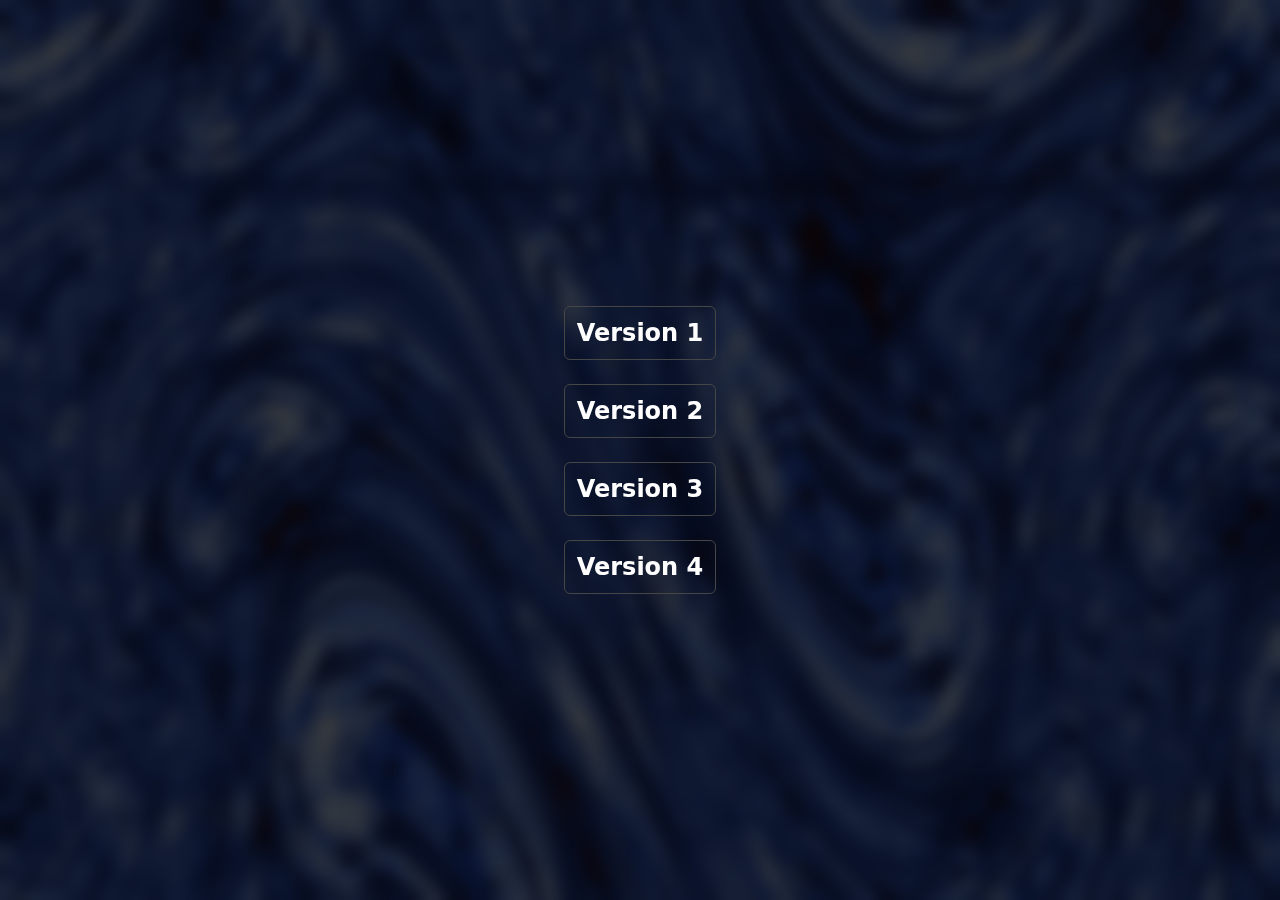
<file: index.html>
<!DOCTYPE html>
<html lang="en">
<head>
    <meta charset="UTF-8">
    <meta name="viewport" content="width=device-width, initial-scale=1.0">
    <title>Old Fractal Explorer Versions</title>
    <link rel="stylesheet" href="index.css" />
</head>
<body>
    <div class="container">
        <h2 onclick="window.location.href = '/v1';">Version 1</h2>
        <h2 onclick="window.location.href = '/v2';">Version 2</h2>
        <h2 onclick="window.location.href = '/v3';">Version 3</h2>
        <h2 onclick="window.location.href = '/v4';">Version 4</h2>
    </div>
    <div class="background"></div>
</body>
</html>
</file>
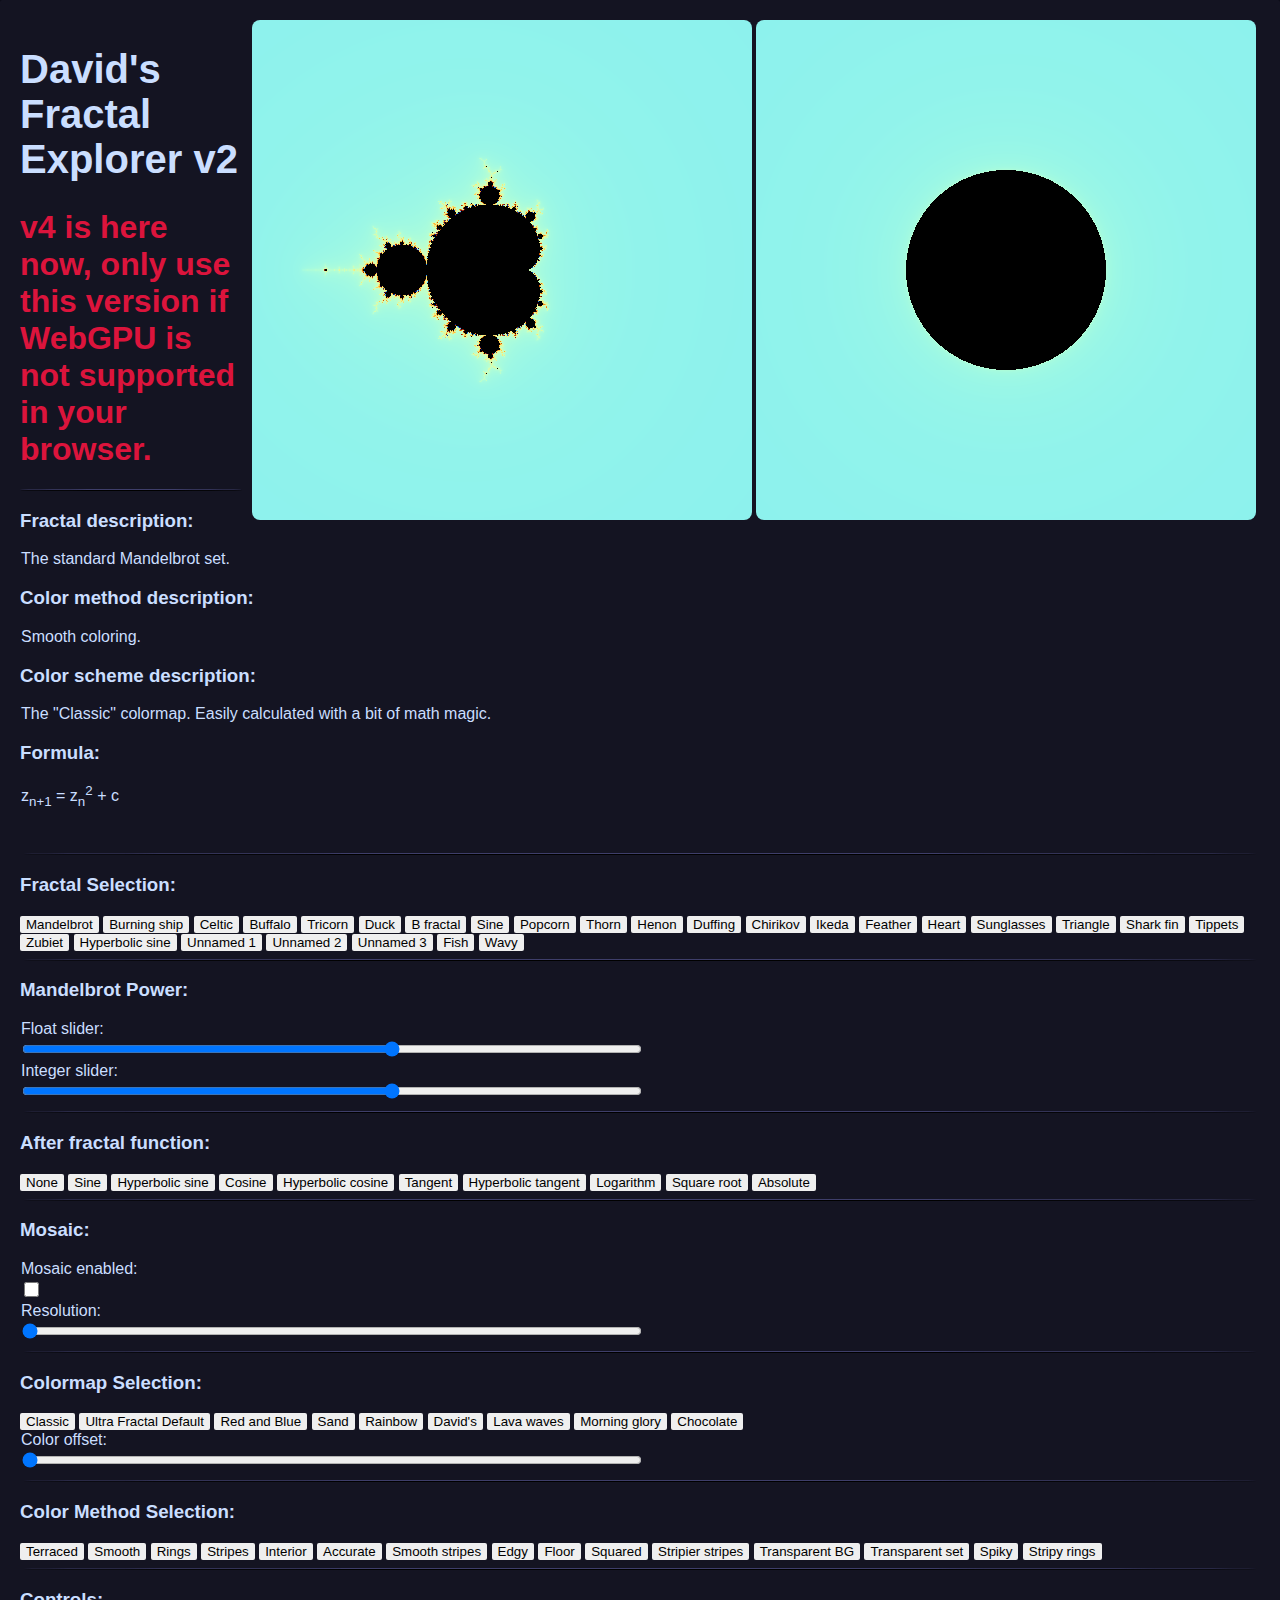
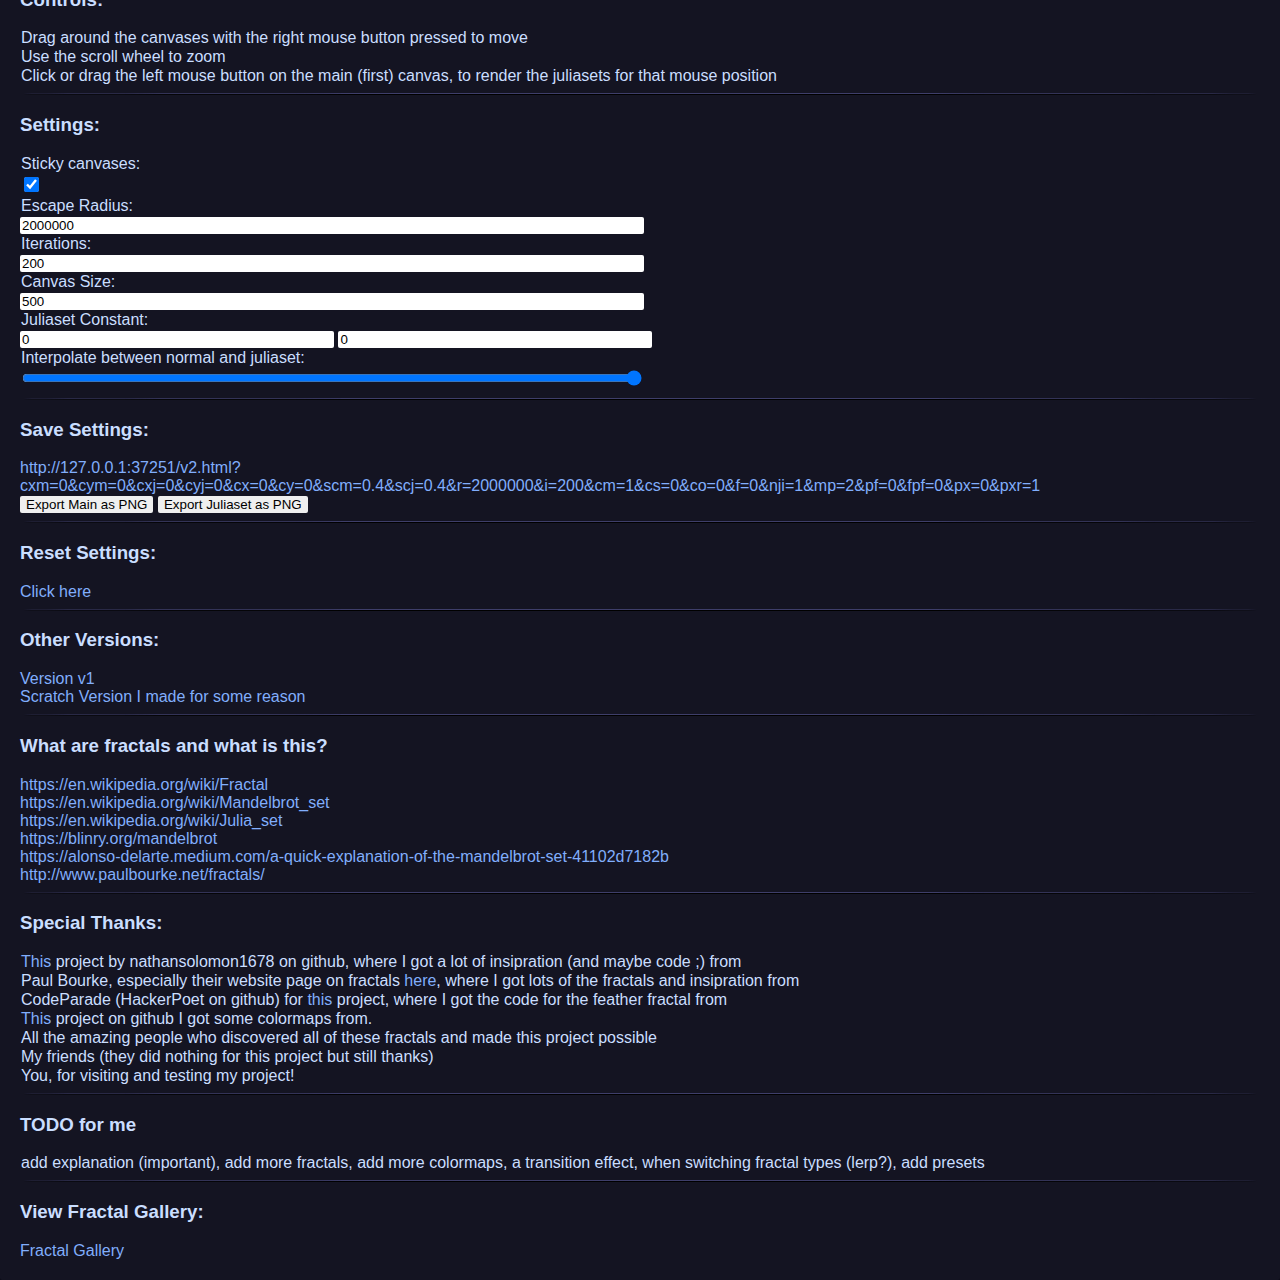
<file: v2.html>
<!DOCTYPE html>
<html lang="en">
<head>
    <meta charset="UTF-8">
    <title>Fractals v2</title>
    <meta property="og:type" content="website">
    <meta property="og:title" content="Fractals (old version)">
    <meta property="og:description" content="A fractal explorer">
    <meta property="og:image" content="/assets/thumbnail_fractals.html.png">
    <meta name="twitter:card" content="summary_large_image">
    <meta name="twitter:title" content="Fractals (old version)">
    <meta name="twitter:description" content="A fractal explorer">
    <meta name="twitter:image" content="/assets/thumbnail_fractals.html.png">
    <link rel="shortcut icon" type="image/png" href="/v2/assets/favicon.png">
	<link rel="stylesheet" type="text/css" href="/v2/styles.css">
</head>
    <div id="unsupported">
        <h1>You have been detected as a mobile user. Sadly, this website can only be viewed on Desktop browsers.</h1>
    </div>
    <div class="container">
        <h1 id="title">David's Fractal Explorer v2</h1>
        <h1 id="statusbar">Compiling Shaders. Your browser may freeze until the compiling is done.</h1> 
        <h1 id="statusbar">v4 is here now, only use this version if WebGPU is not supported in your browser.</h1>
        <hr>    
        <h3>Fractal description:</h3>
        <p id="description"></p>
        <h3>Color method description:</h3>
        <p id="description_colormethod"></p>
        <h3>Color scheme description:</h3>
        <p id="description_colorscheme"></p>
        <h3>Formula:</h3>
        <p id="formula"></p>
        <br><br>
        <hr>
        <h3>Fractal Selection:</h3>
        <button onclick="setFractal('mandelbrot')">Mandelbrot</button>
        <button onclick="setFractal('burning ship')">Burning ship</button>
        <button onclick="setFractal('celtic')">Celtic</button>
        <button onclick="setFractal('buffalo')">Buffalo</button>
        <button onclick="setFractal('tricorn')">Tricorn</button>
        <button onclick="setFractal('duck')">Duck</button>
        <button onclick="setFractal('ass')">B fractal</button>
        <button onclick="setFractal('sine')">Sine</button>
        <button onclick="setFractal('popcorn')">Popcorn</button>
        <button onclick="setFractal('thorn')">Thorn</button>
        <button onclick="setFractal('henon')">Henon</button>
        <button onclick="setFractal('duffing')">Duffing</button>
        <button onclick="setFractal('chirikov')">Chirikov</button>
        <button onclick="setFractal('ikeda')">Ikeda</button>
        <button onclick="setFractal('feather')">Feather</button>
        <button onclick="setFractal('heart')">Heart</button>
        <button onclick="setFractal('ass 2')">Sunglasses</button>
        <button onclick="setFractal('triangle')">Triangle</button>
        <button onclick="setFractal('shark fin')">Shark fin</button>
        <button onclick="setFractal('tippets')">Tippets</button>
        <button onclick="setFractal('zubiet')">Zubiet</button>
        <button onclick="setFractal('sinh')">Hyperbolic sine</button>
        <button onclick="setFractal('unnamed 1')">Unnamed 1</button>
        <button onclick="setFractal('unnamed 2')">Unnamed 2</button>
        <button onclick="setFractal('unnamed 3')">Unnamed 3</button>
        <button onclick="setFractal('fish')">Fish</button>
        <button onclick="setFractal('wavy')">Wavy</button>
        <hr>
        <h3>Mandelbrot Power:</h3>
        <p>Float slider:</p>
        <input type="range" id="powerfloat" value="2" min="-10" max="10" step="0.001" oninput="updatePowerFloat();">
        <p>Integer slider:</p>
        <input type="range" id="powerint" value="2" min="-10" max="10" step="1" oninput="updatePowerInt();">
        <hr>
        <h3>After fractal function:</h3>
        <button onclick="update_post_function('none')">None</button>
        <button onclick="update_post_function('sin')">Sine</button>
        <button onclick="update_post_function('sinh')">Hyperbolic sine</button>
        <button onclick="update_post_function('cos')">Cosine</button>
        <button onclick="update_post_function('cosh')">Hyperbolic cosine</button>
        <button onclick="update_post_function('tan')">Tangent</button>
        <button onclick="update_post_function('tanh')">Hyperbolic tangent</button>
        <button onclick="update_post_function('log')">Logarithm</button>
        <button onclick="update_post_function('sqrt')">Square root</button>
        <button onclick="update_post_function('abs')">Absolute</button>
        <hr>
        <h3>Mosaic:</h3>
        <p>Mosaic enabled:</p>
        <input type="checkbox" id="pixelate" onchange="togglePixelation();"><br>
        <p>Resolution:</p>
        <input type="range" id="pixelateresolution" value="1" min="1" max="200" step="1" oninput="updatePixelationValue();">
        <hr>
        <h3>Colormap Selection:</h3>
        <button onclick="setColormap('classic')">Classic</button>
        <button onclick="setColormap('ultra fractal')">Ultra Fractal Default</button>
        <button onclick="setColormap('red and blue')">Red and Blue</button>
        <button onclick="setColormap('sand')">Sand</button>
        <button onclick="setColormap('rainbow')">Rainbow</button>
        <button onclick="setColormap('davids')">David's</button>
        <button onclick="setColormap('lavawaves')">Lava waves</button>
        <button onclick="setColormap('morning glory')">Morning glory</button>
        <button onclick="setColormap('chocolate')">Chocolate</button>
        <p>Color offset:</p>
        <input type="range" min="0" max="1" step="0.001" value="0" id="coloroffset" oninput="updateSettings();">
        <hr>
        <h3>Color Method Selection:</h3>
        <button onclick="setColormethod('terraced')">Terraced</button>
        <button onclick="setColormethod('smooth')">Smooth</button>
        <button onclick="setColormethod('rings')">Rings</button>
        <button onclick="setColormethod('stripes')">Stripes</button>
        <button onclick="setColormethod('interior')">Interior</button>
        <button onclick="setColormethod('accurate')">Accurate</button>
        <button onclick="setColormethod('smooth stripes')">Smooth stripes</button>
        <button onclick="setColormethod('edgy')">Edgy</button>
        <button onclick="setColormethod('floor')">Floor</button>
        <button onclick="setColormethod('squared')">Squared</button>
        <button onclick="setColormethod('stripier stripes')">Stripier stripes</button>
        <button onclick="setColormethod('transparent background')">Transparent BG</button>
        <button onclick="setColormethod('transparent set')">Transparent set</button>
        <button onclick="setColormethod('spiky')">Spiky</button>
        <button onclick="setColormethod('stripy rings')">Stripy rings</button>
        <hr>
        <h3>Controls:</h3>
        <p>Drag around the canvases with the right mouse button pressed to move</p>
        <p>Use the scroll wheel to zoom</p>
        <p>Click or drag the left mouse button on the main (first) canvas, to render the juliasets for that mouse position</p> 
        <hr>
        <h3>Settings:</h3>
        <p>Sticky canvases:</p>
        <input type="checkbox" id="stickycanvases" checked="true" onchange="setCanvasesSticky(document.getElementById('stickycanvases').checked);">
        <p>Escape Radius:</p>
        <input type="number" id="radius" value="2" onchange="updateSettings();">
        <p>Iterations:</p>
        <input type="number" id="iterations" value="200" onchange="updateSettings();">
        <p>Canvas Size:</p>
        <input type="number" id="size" value="500" onchange="updateSize(parseInt(document.getElementById('size').value));">
        <p>Juliaset Constant:</p>
        <input type="number" id="constantRe" value="0" onchange="updateSettings();">
        <input type="number" id="constantIm" value="0" onchange="updateSettings();">
        <p>Interpolate between normal and juliaset:</p>
        <input type="range" id="nji" value="1" min="0" max="1" step="0.001" oninput="updateSettings();">
        <hr>
        <h3>Save Settings:</h3>
        <a id="url" href="">_</a><br>
        <button onclick="exportMain()">Export Main as PNG</button>
        <button onclick="exportJul()">Export Juliaset as PNG</button>
        <hr>
        <h3>Reset Settings:</h3>
        <a href="fractals">Click here</a>
        <hr>
        <h3>Other Versions:</h3>
        <a href="/v1">Version v1</a><br>
        <a href="https://turbowarp.org/907856776?fps=60&turbo">Scratch Version I made for some reason</a>
        <hr>
        <h3>What are fractals and what is this?</h3>
        <a href="https://en.wikipedia.org/wiki/Fractal">https://en.wikipedia.org/wiki/Fractal</a><br>
        <a href="https://en.wikipedia.org/wiki/Mandelbrot_set">https://en.wikipedia.org/wiki/Mandelbrot_set</a><br>
        <a href="https://en.wikipedia.org/wiki/Julia_set">https://en.wikipedia.org/wiki/Julia_set</a><br>
        <a href="https://blinry.org/mandelbrot/">https://blinry.org/mandelbrot</a><br>
        <a href="https://alonso-delarte.medium.com/a-quick-explanation-of-the-mandelbrot-set-41102d7182b">https://alonso-delarte.medium.com/a-quick-explanation-of-the-mandelbrot-set-41102d7182b</a><br>
        <a href="http://www.paulbourke.net/fractals/">http://www.paulbourke.net/fractals/</a>
        <hr>
        <h3>Special Thanks:</h3>
        <p><a href="https://nathansolomon1678.github.io/fractals">This</a> project by nathansolomon1678 on github, where I got a lot of insipration (and maybe code ;) from</p>
        <p>Paul Bourke, especially their website page on fractals <a href="http://www.paulbourke.net/fractals/">here</a>, where I got lots of the fractals and insipration from</p>
        <p>CodeParade (HackerPoet on github) for <a href="https://github.com/HackerPoet/FractalSoundExplorer">this</a> project, where I got the code for the feather fractal from</p>
        <p><a href="https://github.com/kbinani/colormap-shaders">This</a> project on github I got some colormaps from.</p>
        <p>All the amazing people who discovered all of these fractals and made this project possible</p>
        <p>My friends (they did nothing for this project but still thanks)</p>
        <p>You, for visiting and testing my project!</p>
        <hr>
        <h3>TODO for me</h3>
        <p>add explanation (important), add more fractals, add more colormaps, a transition effect, when switching fractal types (lerp?), add presets<p>
        <hr>
        <h3>View Fractal Gallery:</h3>
        <a href="https://davidsaltacc.github.io/pages/gallery/fractals">Fractal Gallery</a>
    </div>
    <script src="/v2/javascript/main.js"></script>
</body>
</html>
</file>
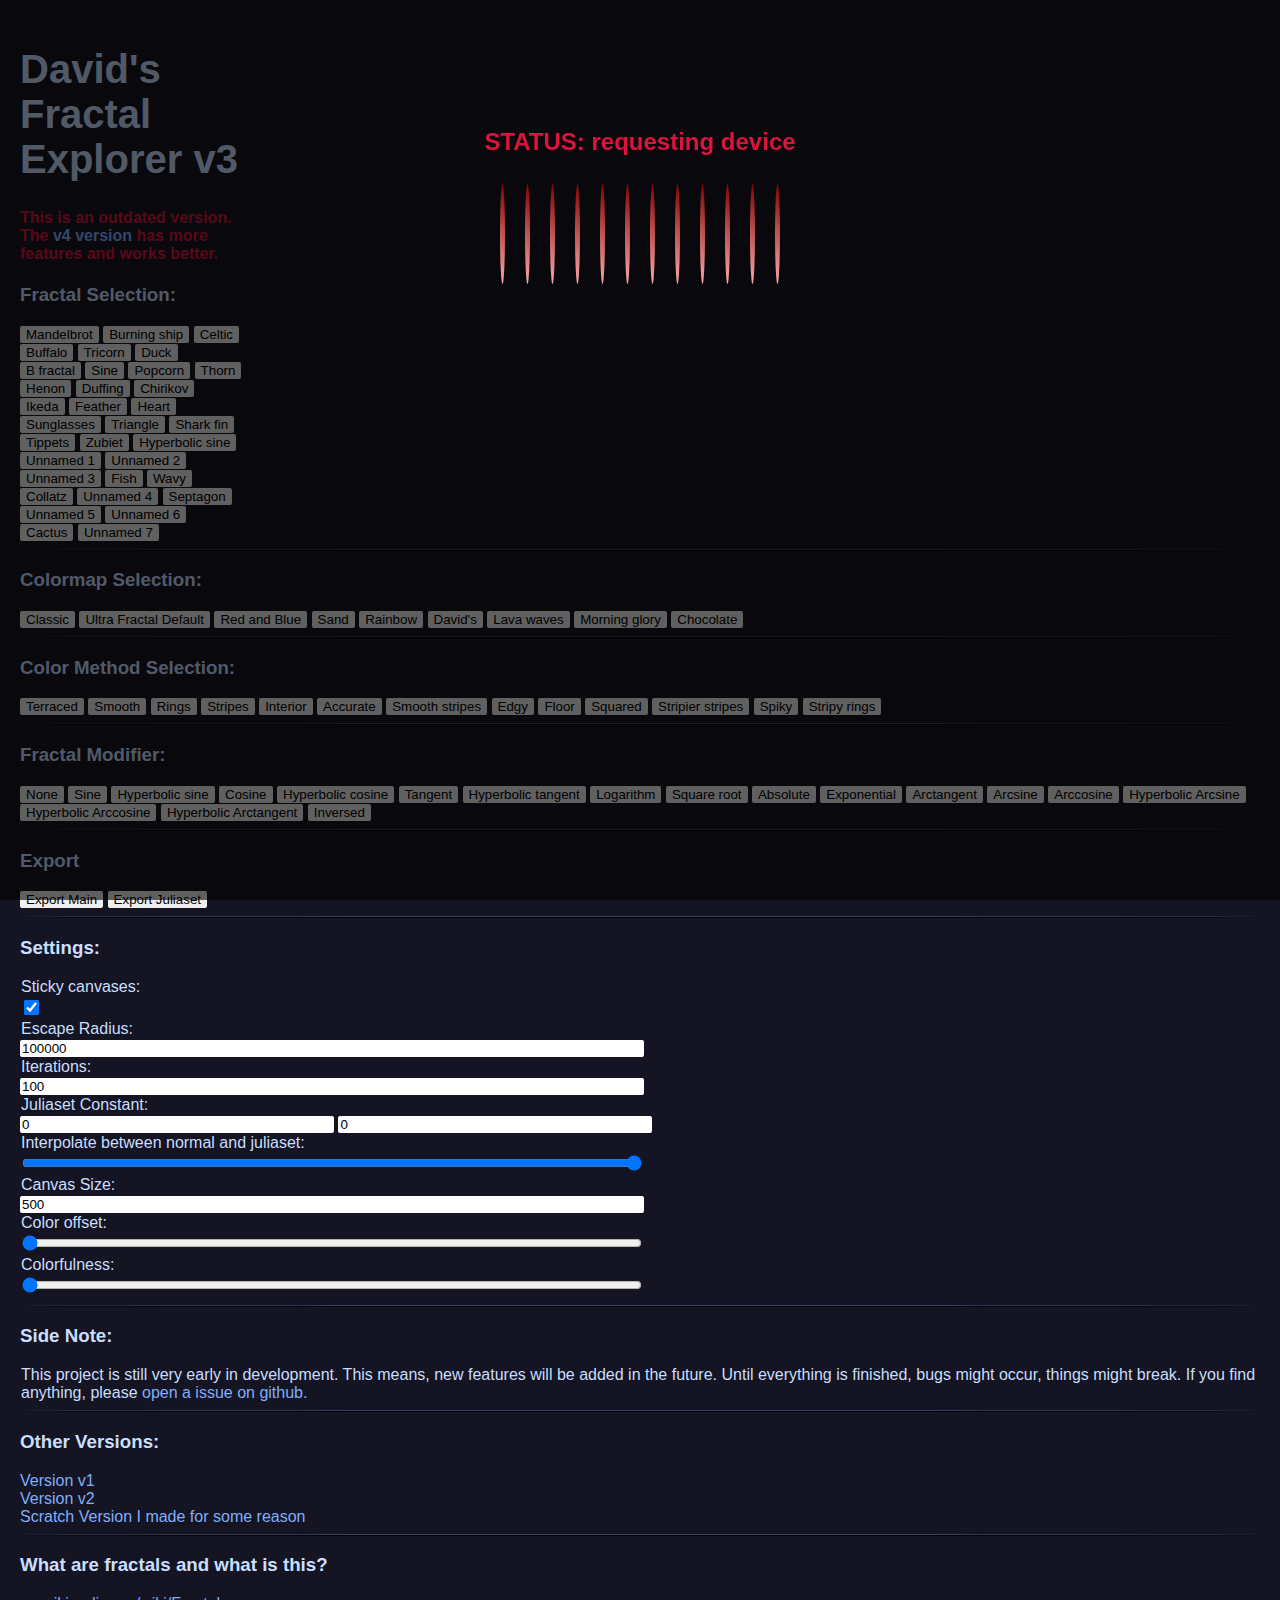
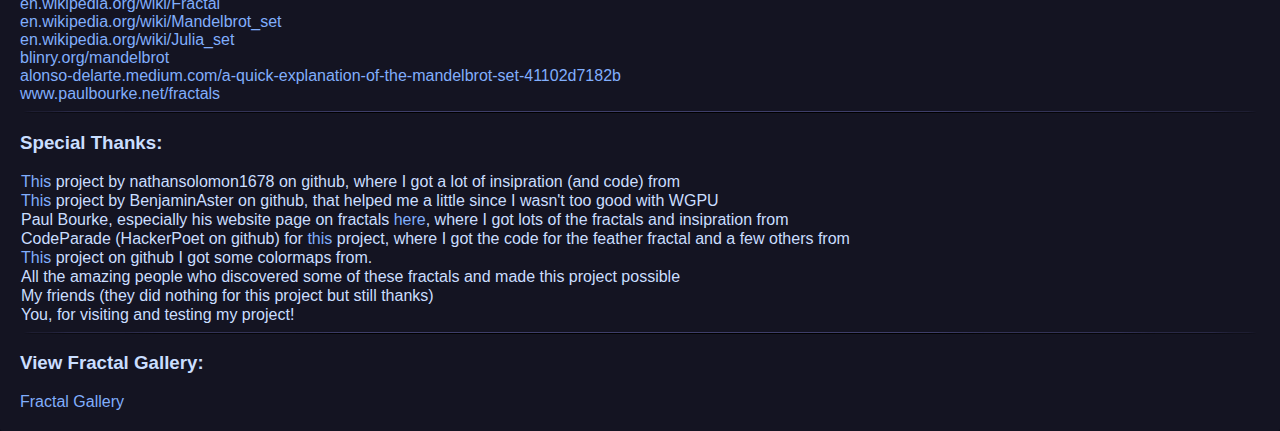
<file: v3.html>
<!DOCTYPE html>
<html lang="en">
<head>
    <meta charset="UTF-8">
    <title>Fractals v3</title>
    <meta property="og:type" content="website">
    <meta property="og:title" content="Fractals">
    <meta property="og:description" content="A fractal explorer">
    <meta property="og:image" content="/assets/thumbnail_fractals.html.png">
    <meta name="twitter:card" content="summary_large_image">
    <meta name="twitter:title" content="Fractals">
    <meta name="twitter:description" content="A fractal explorer">
    <meta name="twitter:image" content="/assets/thumbnail_fractals.html.png">
    <link rel="shortcut icon" type="image/png" href="/v3/assets/favicon.png">
	<link rel="stylesheet" type="text/css" href="/v3/styles.css">
</head>
<body>
    <div id="loadingscreen">
        <h2 class="infobar" id="statusbar">Loading... This shouldn't take long at all.</h2>
        <br>
        <div id="loadingwave-center">
            <div class="wave"></div>
            <div class="wave"></div>
            <div class="wave"></div>
            <div class="wave"></div>
            <div class="wave"></div>
            <div class="wave"></div>
            <div class="wave"></div>
            <div class="wave"></div>
            <div class="wave"></div>
            <div class="wave"></div>
            <div class="wave"></div>
            <div class="wave"></div>
        </div>
    </div>
    <div class="container">
        <canvas id="canvasJul" width="500" height="500"></canvas>
        <canvas id="canvasMain" width="500" height="500"></canvas>
        <h1 id="title">David's Fractal Explorer v3</h1>
        <h4 class="infobar">This is an outdated version. The <a href="/v4">v4 version</a> has more features and works better.</h4>
        <script src="/v3/javascript/main.js"></script>
        <h3>Fractal Selection:</h3>
        <button onclick="setFractal('mandelbrot')">Mandelbrot</button>
        <button onclick="setFractal('burning ship')">Burning ship</button>
        <button onclick="setFractal('celtic')">Celtic</button>
        <button onclick="setFractal('buffalo')">Buffalo</button>
        <button onclick="setFractal('tricorn')">Tricorn</button>
        <button onclick="setFractal('duck')">Duck</button>
        <button onclick="setFractal('ass')">B fractal</button>
        <button onclick="setFractal('sine')">Sine</button>
        <button onclick="setFractal('popcorn')">Popcorn</button>
        <button onclick="setFractal('thorn')">Thorn</button>
        <button onclick="setFractal('henon')">Henon</button>
        <button onclick="setFractal('duffing')">Duffing</button>
        <button onclick="setFractal('chirikov')">Chirikov</button>
        <button onclick="setFractal('ikeda')">Ikeda</button>
        <button onclick="setFractal('feather')">Feather</button>
        <button onclick="setFractal('heart')">Heart</button>
        <button onclick="setFractal('ass 2')">Sunglasses</button>
        <button onclick="setFractal('triangle')">Triangle</button>
        <button onclick="setFractal('shark fin')">Shark fin</button>
        <button onclick="setFractal('tippets')">Tippets</button>
        <button onclick="setFractal('zubiet')">Zubiet</button>
        <button onclick="setFractal('sinh')">Hyperbolic sine</button>
        <button onclick="setFractal('unnamed 1')">Unnamed 1</button>
        <button onclick="setFractal('unnamed 2')">Unnamed 2</button>
        <button onclick="setFractal('unnamed 3')">Unnamed 3</button>
        <button onclick="setFractal('fish')">Fish</button>
        <button onclick="setFractal('wavy')">Wavy</button>
        <button onclick="setFractal('collatz')">Collatz</button>
        <button onclick="setFractal('unnamed 4')">Unnamed 4</button>
        <button onclick="setFractal('septagon')">Septagon</button>
        <button onclick="setFractal('unnamed 5')">Unnamed 5</button>
        <button onclick="setFractal('unnamed 6')">Unnamed 6</button>
        <button onclick="setFractal('cactus')">Cactus</button>
        <button onclick="setFractal('unnamed 7')">Unnamed 7</button>
        <hr>
        <h3>Colormap Selection:</h3>
        <button onclick="setColormap('classic')">Classic</button>
        <button onclick="setColormap('ultra fractal')">Ultra Fractal Default</button>
        <button onclick="setColormap('red and blue')">Red and Blue</button>
        <button onclick="setColormap('sand')">Sand</button>
        <button onclick="setColormap('rainbow')">Rainbow</button>
        <button onclick="setColormap('davids')">David's</button>
        <button onclick="setColormap('lavawaves')">Lava waves</button>
        <button onclick="setColormap('morning glory')">Morning glory</button>
        <button onclick="setColormap('chocolate')">Chocolate</button>
        <hr>
        <h3>Color Method Selection:</h3>
        <button onclick="setColormethod('terraced')">Terraced</button>
        <button onclick="setColormethod('smooth')">Smooth</button>
        <button onclick="setColormethod('rings')">Rings</button>
        <button onclick="setColormethod('stripes')">Stripes</button>
        <button onclick="setColormethod('interior')">Interior</button>
        <button onclick="setColormethod('accurate')">Accurate</button>
        <button onclick="setColormethod('smooth stripes')">Smooth stripes</button>
        <button onclick="setColormethod('edgy')">Edgy</button>
        <button onclick="setColormethod('floor')">Floor</button>
        <button onclick="setColormethod('squared')">Squared</button>
        <button onclick="setColormethod('stripier stripes')">Stripier stripes</button>
        <button onclick="setColormethod('spiky')">Spiky</button>
        <button onclick="setColormethod('stripy rings')">Stripy rings</button>
        <hr>
        <h3>Fractal Modifier:</h3>
        <button onclick="setPostFunction('none')">None</button>
        <button onclick="setPostFunction('sin')">Sine</button>
        <button onclick="setPostFunction('sinh')">Hyperbolic sine</button>
        <button onclick="setPostFunction('cos')">Cosine</button>
        <button onclick="setPostFunction('cosh')">Hyperbolic cosine</button>
        <button onclick="setPostFunction('tan')">Tangent</button>
        <button onclick="setPostFunction('tanh')">Hyperbolic tangent</button>
        <button onclick="setPostFunction('log')">Logarithm</button>
        <button onclick="setPostFunction('sqrt')">Square root</button>
        <button onclick="setPostFunction('abs')">Absolute</button>
        <button onclick="setPostFunction('exp')">Exponential</button>
        <button onclick="setPostFunction('atan')">Arctangent</button>
        <button onclick="setPostFunction('asin')">Arcsine</button>
        <button onclick="setPostFunction('acos')">Arccosine</button>
        <button onclick="setPostFunction('asinh')">Hyperbolic Arcsine</button>
        <button onclick="setPostFunction('acosh')">Hyperbolic Arccosine</button>
        <button onclick="setPostFunction('atanh')">Hyperbolic Arctangent</button>
        <button onclick="setPostFunction('inv')">Inversed</button>
        <hr>
        <h3>Export</h3>
        <button onclick="exportMain()">Export Main</button>
        <button onclick="exportJul()">Export Juliaset</button>
        <hr>
        <h3>Settings:</h3>
        <p>Sticky canvases:</p>
        <input type="checkbox" id="stickycanvases" checked="true" onchange="setCanvasesSticky(document.getElementById('stickycanvases').checked);">
        <p>Escape Radius:</p>
        <input type="number" id="radius" value="100000" onchange="setRadius(document.getElementById('radius').value)">
        <p>Iterations:</p>
        <input type="number" id="iterations" value="100" onchange="setIterations(document.getElementById('iterations').value)">
        <p>Juliaset Constant:</p>
        <input type="number" id="constantRe" value="0" onchange="setConstantX(document.getElementById('constantRe').value);">
        <input type="number" id="constantIm" value="0" onchange="setConstantY(document.getElementById('constantIm').value);">
        <p>Interpolate between normal and juliaset:</p>
        <input type="range" id="nji" value="1" min="0" max="1" step="0.001" oninput="setInterpolation(document.getElementById('nji').value);">
        <p>Canvas Size:</p>
        <input type="number" id="canvasSize" value="500" onchange="setCanvasSize(document.getElementById('canvasSize').value)">
        <p>Color offset:</p>
        <input type="range" min="0" max="1" step="0.001" value="0" id="coloroffset" oninput="setColoroffset(document.getElementById('coloroffset').value);">
        <p>Colorfulness:</p>
        <input type="range" min="0" max="10" step="0.001" value="0" id="colorfulness" oninput="setColorfulness(document.getElementById('colorfulness').value);">
        <hr>
        <h3>Side Note:</h3>
        <p>This project is still very early in development. This means, new features will be added in the future. Until everything is finished, bugs might occur, things might break. If you find anything, please <a href="https://github.com/davidsaltacc/davidsaltacc.github.io/issues/new">open a issue on github.</a></p>
        <hr>
        <h3>Other Versions:</h3>
        <a href="/v1">Version v1</a><br>
        <a href="/v2">Version v2</a><br>
        <a href="https://turbowarp.org/907856776?fps=60&turbo">Scratch Version I made for some reason</a>
        <hr>
        <h3>What are fractals and what is this?</h3>
        <a href="https://en.wikipedia.org/wiki/Fractal">en.wikipedia.org/wiki/Fractal</a><br>
        <a href="https://en.wikipedia.org/wiki/Mandelbrot_set">en.wikipedia.org/wiki/Mandelbrot_set</a><br>
        <a href="https://en.wikipedia.org/wiki/Julia_set">en.wikipedia.org/wiki/Julia_set</a><br>
        <a href="https://blinry.org/mandelbrot/">blinry.org/mandelbrot</a><br>
        <a href="https://alonso-delarte.medium.com/a-quick-explanation-of-the-mandelbrot-set-41102d7182b">alonso-delarte.medium.com/a-quick-explanation-of-the-mandelbrot-set-41102d7182b</a><br>
        <a href="http://www.paulbourke.net/fractals/">www.paulbourke.net/fractals</a>
        <hr>
        <h3>Special Thanks:</h3>
        <p><a href="https://nathansolomon1678.github.io/fractals">This</a> project by nathansolomon1678 on github, where I got a lot of insipration (and code) from</p>
        <p><a href="https://github.com/BenjaminAster/WebGPU-Mandelbrot">This</a> project by BenjaminAster on github, that helped me a little since I wasn't too good with WGPU</p>
        <p>Paul Bourke, especially his website page on fractals <a href="http://www.paulbourke.net/fractals/">here</a>, where I got lots of the fractals and insipration from</p>
        <p>CodeParade (HackerPoet on github) for <a href="https://github.com/HackerPoet/FractalSoundExplorer">this</a> project, where I got the code for the feather fractal and a few others from</p>
        <p><a href="https://github.com/kbinani/colormap-shaders">This</a> project on github I got some colormaps from.</p>
        <p>All the amazing people who discovered some of these fractals and made this project possible</p>
        <p>My friends (they did nothing for this project but still thanks)</p>
        <p>You, for visiting and testing my project!</p>
        <hr>
        <h3>View Fractal Gallery:</h3>
        <a href="https://davidsaltacc.github.io/pages/gallery/fractals">Fractal Gallery</a>
    </div>
</body>
</html>
</file>
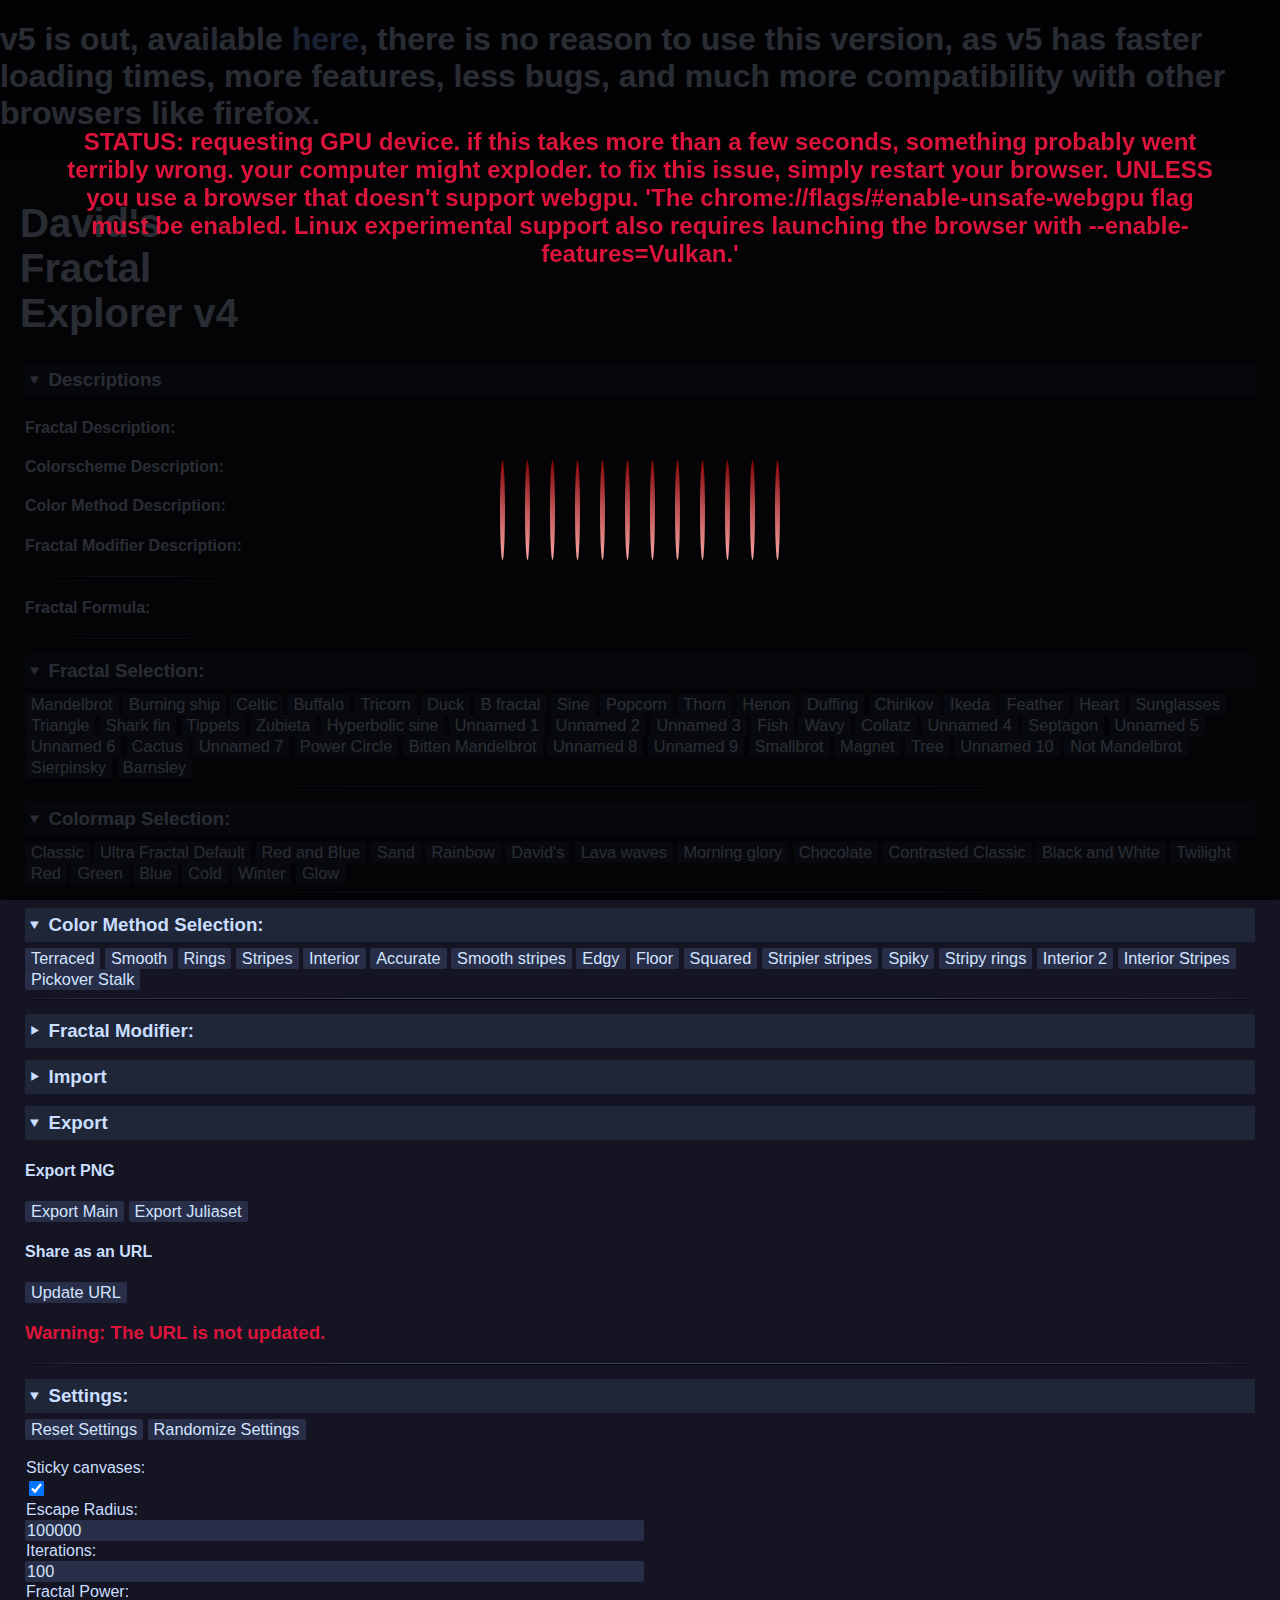
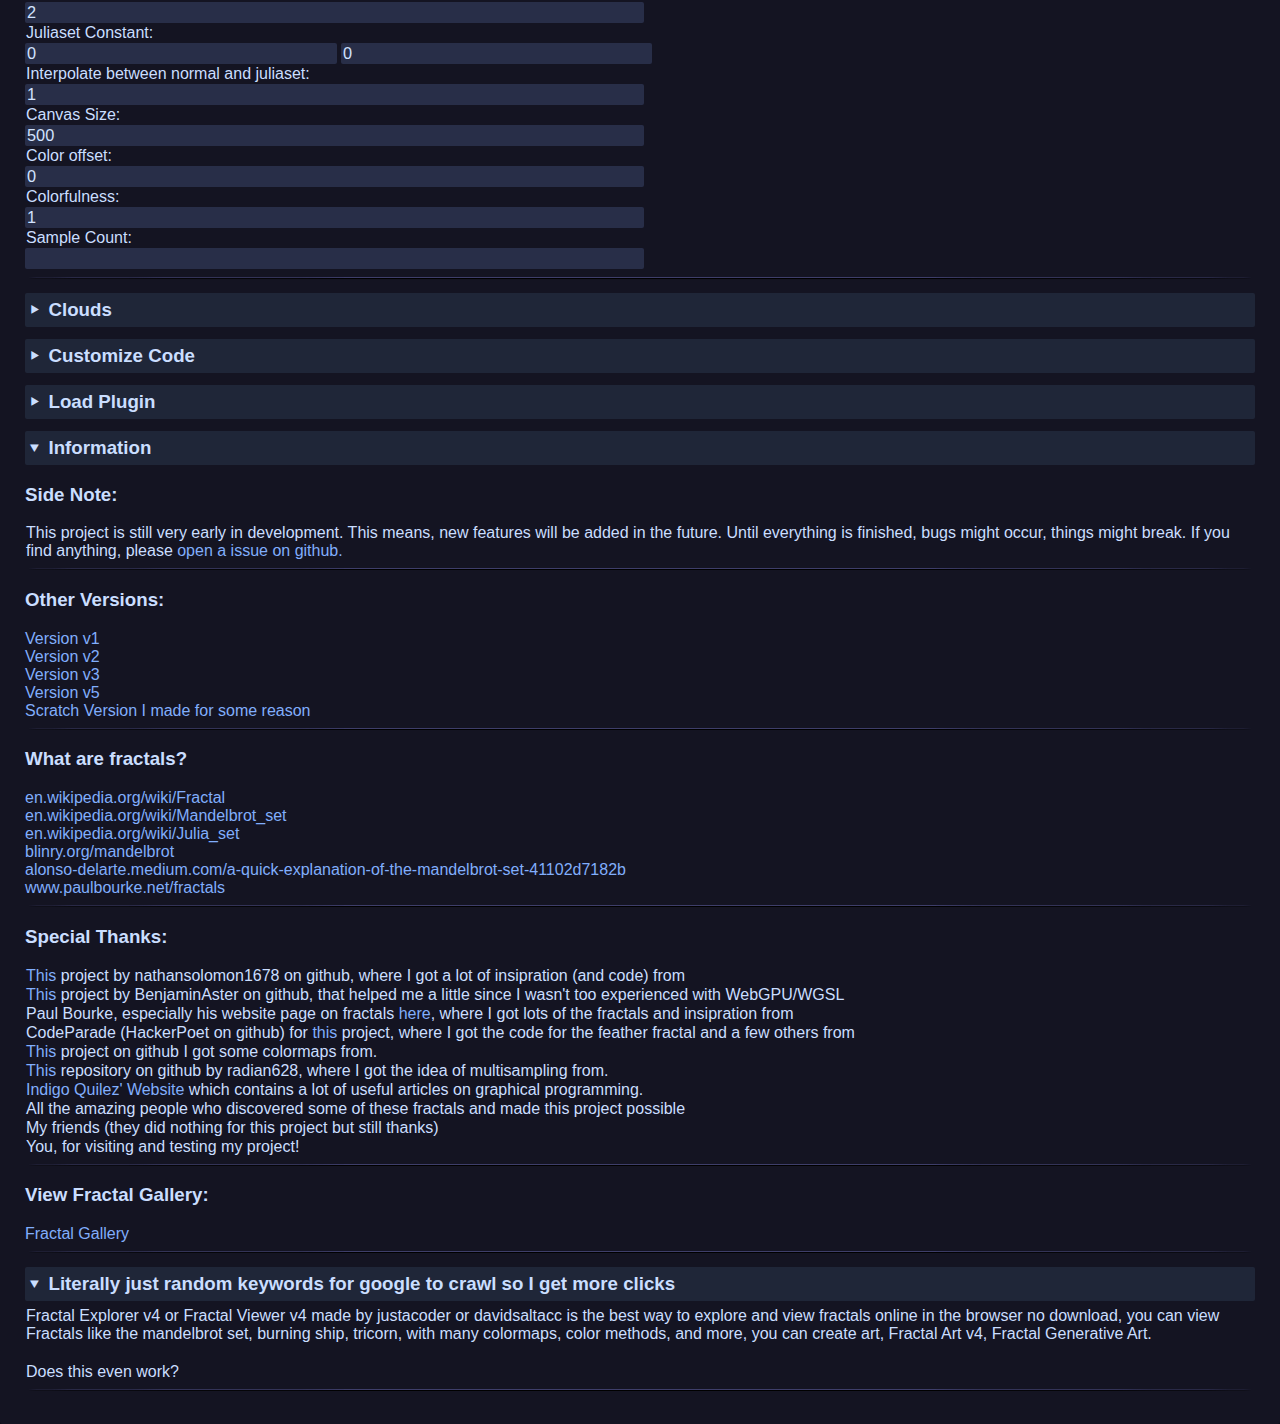
<file: v4.html>
<!DOCTYPE html>
<html lang="en">
<head>
    <meta charset="UTF-8">
    <title>Fractal Explorer v4</title>
    <meta property="og:type" content="website">
    <meta property="og:title" content="Fractal Explorer v4">
    <meta property="og:description" content="The (objectively) best web-based fractal explorer out there">
    <meta property="og:url" content="https://davidsaltacc.github.io/pages/generative-art/fractals-v4">
    <meta name="twitter:card" content="summary_large_image">
    <meta name="twitter:title" content="Fractal Explorer v4">
    <meta name="twitter:description" content="The (objectively) best web-based fractal explorer out there">
    <link rel="shortcut icon" type="image/png" href="/v4/assets/favicon.png">
	<link rel="stylesheet" type="text/css" href="/v4/styles.css">
</head>
<body>
    <h1>v5 is out, available <a href="https://fractals.top">here</a>, there is no reason to use this version, as v5 has faster loading times, more features, less bugs, and much more compatibility with other browsers like firefox.</h1>
    <div id="loadingscreen">
        <h2 class="infobar" id="statusbar">Loading... This shouldn't take long at all.</h2>
        <br>
        <div id="loadingwave-center">
            <div class="wave"></div><div class="wave"></div><div class="wave"></div><div class="wave"></div>
            <div class="wave"></div><div class="wave"></div><div class="wave"></div><div class="wave"></div>
            <div class="wave"></div><div class="wave"></div><div class="wave"></div><div class="wave"></div>
        </div>
    </div>
    <div class="container">
        <span id="canvasContainer"><!-- putting canvases in div makes them stick to div top not page top, could fix with css but im too lazy so span is the solution -->
            <canvas id="canvasJul" width="500" height="500"></canvas>
            <canvas id="canvasMain" width="500" height="500"></canvas>
        </span>
        <h1 id="title">David's Fractal Explorer v4</h1>

        <!--

        TOGGLABLE AREA TEMPLATE (made by me, made for me, not internet copy paste)

        <div class="toggleable">
            <div id="NAMEareatoggle" class="collapsToggle">
                <span id="NAMEareaind" class="areaind">&#11206;</span>
                <h3>DESCRIPTION</h3>
            </div>
            <div id="NAMEarea" style="display: block;">
                <script>
                    var NAMEe = document.getElementById("NAMEareatoggle");
                    var NAMEe2 = document.getElementById("NAMEarea");
                    var NAMEe3 = document.getElementById("NAMEareaind");
                    NAMEe.addEventListener("click", ev => {
                        if (NAMEe2.style.display == "none") {
                            NAMEe2.style.display = "block";
                            NAMEe3.innerHTML = "&#11206;";
                            return;
                        }
                        if (NAMEe2.style.display == "block") {
                            NAMEe2.style.display = "none";
                            NAMEe3.innerHTML = "&#11208;";
                            return;
                        }
                    });
                </script>
                <h1>CONTENTS</h1>
                <hr>
            </div>
        </div>

        
        -->

        <div class="toggleable">
            <div id="descareatoggle" class="collapsToggle">
                <span id="descareaind" class="areaind">&#11206;</span>
                <h3>Descriptions</h3>
            </div>
            <div id="descarea" style="display: block;">
                <script>
                    var desce = document.getElementById("descareatoggle");
                    var desce2 = document.getElementById("descarea");
                    var desce3 = document.getElementById("descareaind");
                    desce.addEventListener("click", ev => {
                        if (desce2.style.display == "none") {
                            desce2.style.display = "block";
                            desce3.innerHTML = "&#11206;";
                            return;
                        }
                        if (desce2.style.display == "block") {
                            desce2.style.display = "none";
                            desce3.innerHTML = "&#11208;";
                            return;
                        }
                    });
                </script>
                <h4>Fractal Description:</h4>
                <p id="frdesc"></p>
                <h4>Colorscheme Description:</h4>
                <p id="csdesc"></p>
                <h4>Color Method Description:</h4>
                <p id="cmdesc"></p>
                <h4>Fractal Modifier Description:</h4>
                <p id="fmdesc"></p>
                <hr>
                <h4>Fractal Formula:</h4>
                <p id="frfm"></p>
                <hr>
            </div>
        </div>
        <div class="toggleable">
            <div id="fracareatoggle" class="collapsToggle">
                <span id="fracareaind" class="areaind">&#11206;</span>
                <h3>Fractal Selection:</h3>
            </div>
            <div id="fracarea" style="display: block;">
                <script>
                    var frace = document.getElementById("fracareatoggle");
                    var frace2 = document.getElementById("fracarea");
                    var frace3 = document.getElementById("fracareaind");
                    frace.addEventListener("click", ev => {
                        if (frace2.style.display == "none") {
                            frace2.style.display = "block";
                            frace3.innerHTML = "&#11206;";
                            return;
                        }
                        if (frace2.style.display == "block") {
                            frace2.style.display = "none";
                            frace3.innerHTML = "&#11208;";
                            return;
                        }
                    });
                </script>
                <button onclick="setFractal('mandelbrot')">Mandelbrot</button>
                <button onclick="setFractal('burning_ship')">Burning ship</button>
                <button onclick="setFractal('celtic')">Celtic</button>
                <button onclick="setFractal('buffalo')">Buffalo</button>
                <button onclick="setFractal('tricorn')">Tricorn</button>
                <button onclick="setFractal('duck')">Duck</button>
                <button onclick="setFractal('ass')">B fractal</button>
                <button onclick="setFractal('sine')">Sine</button>
                <button onclick="setFractal('popcorn')">Popcorn</button>
                <button onclick="setFractal('thorn')">Thorn</button>
                <button onclick="setFractal('henon')">Henon</button>
                <button onclick="setFractal('duffing')">Duffing</button>
                <button onclick="setFractal('chirikov')">Chirikov</button>
                <button onclick="setFractal('ikeda')">Ikeda</button>
                <button onclick="setFractal('feather')">Feather</button>
                <button onclick="setFractal('heart')">Heart</button>
                <button onclick="setFractal('ass_2')">Sunglasses</button>
                <button onclick="setFractal('triangle')">Triangle</button>
                <button onclick="setFractal('shark_fin')">Shark fin</button>
                <button onclick="setFractal('tippets')">Tippets</button>
                <button onclick="setFractal('zubieta')">Zubieta</button>
                <button onclick="setFractal('sinh')">Hyperbolic sine</button>
                <button onclick="setFractal('unnamed_1')">Unnamed 1</button>
                <button onclick="setFractal('unnamed_2')">Unnamed 2</button>
                <button onclick="setFractal('unnamed_3')">Unnamed 3</button>
                <button onclick="setFractal('fish')">Fish</button>
                <button onclick="setFractal('wavy')">Wavy</button>
                <button onclick="setFractal('collatz')">Collatz</button>
                <button onclick="setFractal('unnamed_4')">Unnamed 4</button>
                <button onclick="setFractal('septagon')">Septagon</button>
                <button onclick="setFractal('unnamed_5')">Unnamed 5</button>
                <button onclick="setFractal('unnamed_6')">Unnamed 6</button>
                <button onclick="setFractal('cactus')">Cactus</button>
                <button onclick="setFractal('unnamed_7')">Unnamed 7</button>
                <button onclick="setFractal('power_circle')">Power Circle</button>
                <button onclick="setFractal('bitten_mandelbrot')">Bitten Mandelbrot</button>
                <button onclick="setFractal('unnamed_8')">Unnamed 8</button>
                <button onclick="setFractal('unnamed_9')">Unnamed 9</button>
                <button onclick="setFractal('smol_brot')">Smallbrot</button>
                <button onclick="setFractal('magnet')">Magnet</button>
                <button onclick="setFractal('tree')">Tree</button>
                <button onclick="setFractal('unnamed_10')">Unnamed 10</button>
                <button onclick="setFractal('not_mandelbrot')">Not Mandelbrot</button>
                <button onclick="setFractal('sierpinsky')">Sierpinsky</button>
                <button onclick="setFractal('barnsley')">Barnsley</button>
                <hr>
            </div>
        </div>
        <div class="toggleable">
            <div id="csareatoggle" class="collapsToggle">
                <span id="csareaind" class="areaind">&#11206;</span>
                <h3>Colormap Selection:</h3>
            </div>
            <div id="csarea" style="display: block;">
                <script>
                    var cse = document.getElementById("csareatoggle");
                    var cse2 = document.getElementById("csarea");
                    var cse3 = document.getElementById("csareaind");
                    cse.addEventListener("click", ev => {
                        if (cse2.style.display == "none") {
                            cse2.style.display = "block";
                            cse3.innerHTML = "&#11206;";
                            return;
                        }
                        if (cse2.style.display == "block") {
                            cse2.style.display = "none";
                            cse3.innerHTML = "&#11208;";
                            return;
                        }
                    });
                </script>
                <button onclick="setColorscheme('classic')">Classic</button>
                <button onclick="setColorscheme('ultrafractal')">Ultra Fractal Default</button>
                <button onclick="setColorscheme('red_blue')">Red and Blue</button>
                <button onclick="setColorscheme('sand')">Sand</button>
                <button onclick="setColorscheme('rainbow')">Rainbow</button>
                <button onclick="setColorscheme('davids')">David's</button>
                <button onclick="setColorscheme('lava_waves')">Lava waves</button>
                <button onclick="setColorscheme('morning_glory')">Morning glory</button>
                <button onclick="setColorscheme('chocolate')">Chocolate</button>
                <button onclick="setColorscheme('contrasted_classic')">Contrasted Classic</button>
                <button onclick="setColorscheme('black_white')">Black and White</button>
                <button onclick="setColorscheme('twilight')">Twilight</button>
                <button onclick="setColorscheme('red')">Red</button>
                <button onclick="setColorscheme('green')">Green</button>
                <button onclick="setColorscheme('blue')">Blue</button>
                <button onclick="setColorscheme('cold')">Cold</button>
                <button onclick="setColorscheme('winter')">Winter</button>
                <button onclick="setColorscheme('glow')">Glow</button>
                <hr>
            </div>
        </div>
        <div class="toggleable">
            <div id="cmareatoggle" class="collapsToggle">
                <span id="cmareaind" class="areaind">&#11206;</span>
                <h3>Color Method Selection:</h3>
            </div>
            <div id="cmarea" style="display: block;">
                <script>
                    var cme = document.getElementById("cmareatoggle");
                    var cme2 = document.getElementById("cmarea");
                    var cme3 = document.getElementById("cmareaind");
                    cme.addEventListener("click", ev => {
                        if (cme2.style.display == "none") {
                            cme2.style.display = "block";
                            cme3.innerHTML = "&#11206;";
                            return;
                        }
                        if (cme2.style.display == "block") {
                            cme2.style.display = "none";
                            cme3.innerHTML = "&#11208;";
                            return;
                        }
                    });
                </script>
                <button onclick="setColormethod('terraced')">Terraced</button>
                <button onclick="setColormethod('smooth')">Smooth</button>
                <button onclick="setColormethod('rings')">Rings</button>
                <button onclick="setColormethod('stripes')">Stripes</button>
                <button onclick="setColormethod('interior')">Interior</button>
                <button onclick="setColormethod('accurate')">Accurate</button>
                <button onclick="setColormethod('smooth_stripes')">Smooth stripes</button>
                <button onclick="setColormethod('edgy')">Edgy</button>
                <button onclick="setColormethod('floor')">Floor</button>
                <button onclick="setColormethod('squared')">Squared</button>
                <button onclick="setColormethod('stripier_stripes')">Stripier stripes</button>
                <button onclick="setColormethod('spiky')">Spiky</button>
                <button onclick="setColormethod('stripy_rings')">Stripy rings</button>
                <button onclick="setColormethod('interior_2')">Interior 2</button>
                <button onclick="setColormethod('interior_stripes')">Interior Stripes</button>
                <button onclick="setColormethod('pickover_stalk')">Pickover Stalk</button>
                <hr>
            </div>
        </div>
        <div class="toggleable">
            <div id="fmareatoggle" class="collapsToggle">
                <span id="fmareaind" class="areaind">&#11208;</span>
                <h3>Fractal Modifier:</h3>
            </div>
            <div id="fmarea" style="display: none;">
                <script>
                    var fme = document.getElementById("fmareatoggle");
                    var fme2 = document.getElementById("fmarea");
                    var fme3 = document.getElementById("fmareaind");
                    fme.addEventListener("click", ev => {
                        if (fme2.style.display == "none") {
                            fme2.style.display = "block";
                            fme3.innerHTML = "&#11206;";
                            return;
                        }
                        if (fme2.style.display == "block") {
                            fme2.style.display = "none";
                            fme3.innerHTML = "&#11208;";
                            return;
                        }
                    });
                </script>
                <button onclick="setPostFunction('none')">None</button>
                <button onclick="setPostFunction('sin')">Sine</button>
                <button onclick="setPostFunction('sinh')">Hyperbolic sine</button>
                <button onclick="setPostFunction('cos')">Cosine</button>
                <button onclick="setPostFunction('cosh')">Hyperbolic cosine</button>
                <button onclick="setPostFunction('tan')">Tangent</button>
                <button onclick="setPostFunction('tanh')">Hyperbolic tangent</button>
                <button onclick="setPostFunction('log')">Logarithm</button>
                <button onclick="setPostFunction('sqrt')">Square root</button>
                <button onclick="setPostFunction('abs')">Absolute</button>
                <button onclick="setPostFunction('exp')">Exponential</button>
                <button onclick="setPostFunction('atan')">Arctangent</button>
                <button onclick="setPostFunction('asin')">Arcsine</button>
                <button onclick="setPostFunction('acos')">Arccosine</button>
                <button onclick="setPostFunction('asinh')">Hyperbolic Arcsine</button>
                <button onclick="setPostFunction('acosh')">Hyperbolic Arccosine</button>
                <button onclick="setPostFunction('atanh')">Hyperbolic Arctangent</button>
                <button onclick="setPostFunction('inv')">Inversed</button>
                <button onclick="setPostFunction('scatter')">Scatter</button>
                <hr>
            </div>
        </div>
        <div class="toggleable">
            <div id="importareatoggle" class="collapsToggle">
                <span id="importareaind" class="areaind">&#11208;</span>
                <h3>Import</h3>
            </div>
            <div id="importarea" style="display: none;">
                <script>
                    var importe = document.getElementById("importareatoggle");
                    var importe2 = document.getElementById("importarea");
                    var importe3 = document.getElementById("importareaind");
                    importe.addEventListener("click", ev => {
                        if (importe2.style.display == "none") {
                            importe2.style.display = "block";
                            importe3.innerHTML = "&#11206;";
                            return;
                        }
                        if (importe2.style.display == "block") {
                            importe2.style.display = "none";
                            importe3.innerHTML = "&#11208;";
                            return;
                        }
                    });
                </script>
                <h4>Import from URL</h4>
                <input type="url" id="impurlinp">
                <button onclick="applyUrlParams(document.getElementById('impurlinp').value)">Submit</button>
                <h4>Import from exported PNG</h4>
                <button onclick="loadParamsFromFile();">Select file</button>
                <hr>
            </div>
        </div>
        <div class="toggleable">
            <div id="exareatoggle" class="collapsToggle">
                <span id="exareaind" class="areaind">&#11206;</span>
                <h3>Export</h3>
            </div>
            <div id="exarea" style="display: block;">
                <script>
                    var exe = document.getElementById("exareatoggle");
                    var exe2 = document.getElementById("exarea");
                    var exe3 = document.getElementById("exareaind");
                    exe.addEventListener("click", ev => {
                        if (exe2.style.display == "none") {
                            exe2.style.display = "block";
                            exe3.innerHTML = "&#11206;";
                            return;
                        }
                        if (exe2.style.display == "block") {
                            exe2.style.display = "none";
                            exe3.innerHTML = "&#11208;";
                            return;
                        }
                    });
                </script>
                <h4>Export PNG</h4>
                <button onclick="exportMain()">Export Main</button>
                <button onclick="exportJul()">Export Juliaset</button>
                <h4>Share as an URL</h4>
                <a id="url"></a>
                <button onclick="createUrlParams();">Update URL</button>
                <h3 id="urlaoutdatedwarn">Warning: The URL is not updated.</h3>
                <hr>
            </div>
        </div>
        <div class="toggleable">
            <div id="setareatoggle" class="collapsToggle">
                <span id="setareaind" class="areaind">&#11206;</span>
                <h3>Settings:</h3>
            </div>
            <div id="setarea" style="display: block;">
                <script>
                    var sete = document.getElementById("setareatoggle");
                    var sete2 = document.getElementById("setarea");
                    var sete3 = document.getElementById("setareaind");
                    sete.addEventListener("click", ev => {
                        if (sete2.style.display == "none") {
                            sete2.style.display = "block";
                            sete3.innerHTML = "&#11206;";
                            return;
                        }
                        if (sete2.style.display == "block") {
                            sete2.style.display = "none";
                            sete3.innerHTML = "&#11208;";
                            return;
                        }
                    });
                </script>
                <button onclick="resetSettings();" id="settingsReset">Reset Settings</button>
                <button onclick="randomizeFractal();">Randomize Settings</button>
                <br><br>
                <p>Sticky canvases:</p>
                <input type="checkbox" id="stickycanvases" checked="true" onchange="setCanvasesSticky(this.checked);">
                <p>Escape Radius:</p>
                <input type="number" id="radius" value="100000" onchange="setRadius(this.value)">
                <p>Iterations:</p>
                <input type="number" id="iterations" value="100" onchange="setIterations(this.value)">
                <p>Fractal Power:</p>
                <input type="number" step="0.0001" id="power" value="2" onchange="setPower(this.value)">
                <p>Juliaset Constant:</p>
                <input type="number" id="constantRe" value="0" step="0.0001" onchange="setConstantX(this.value);">
                <input type="number" id="constantIm" value="0" step="0.0001" onchange="setConstantY(this.value);">
                <p>Interpolate between normal and juliaset:</p>
                <input type="number" id="nji" value="1" step="0.0001" onchange="setInterpolation(this.value);">
                <p>Canvas Size:</p>
                <input type="number" id="canvasSize" value="500" onchange="setCanvasSize(this.value)">
                <p>Color offset:</p>
                <input type="number" step="0.0001" value="0" id="coloroffset" onchange="setColoroffset(this.value);">
                <p>Colorfulness:</p>
                <input type="number" step="0.0001" value="1" id="colorfulness" onchange="setColorfulness(this.value);">
                <p>Sample Count:</p>
                <input type="number" id="sampleCount" onchange="setSampleCount(this.value)">
                <hr>
            </div>
        </div>
        <div class="toggleable">
            <div id="cloudsareatoggle" class="collapsToggle">
                <span id="cloudsareaind" class="areaind">&#11208;</span>
                <h3>Clouds</h3>
            </div>
            <div id="cloudsarea" style="display: none;">
                <script>
                    var cloudse = document.getElementById("cloudsareatoggle");
                    var cloudse2 = document.getElementById("cloudsarea");
                    var cloudse3 = document.getElementById("cloudsareaind");
                    cloudse.addEventListener("click", ev => {
                        if (cloudse2.style.display == "none") {
                            cloudse2.style.display = "block";
                            cloudse3.innerHTML = "&#11206;";
                            return;
                        }
                        if (cloudse2.style.display == "block") {
                            cloudse2.style.display = "none";
                            cloudse3.innerHTML = "&#11208;";
                            return;
                        }
                    });
                </script>
                
                <p>Cloud Seed:</p>
                <input type="number" id="cloudSeed" oninput="setCloudSeed(this.value);">
                <p>Cloud Amplitude:</p>
                <input type="range" class="slider" min="0" max="5" step="0.01" value="0" id="cloudAmplitude" oninput="setCloudAmplitude(this.value);">
                <p>Cloud Multiplier:</p>
                <input type="range" class="slider" min="0" max="1" step="0.01" value="0.8" id="cloudMultiplier" oninput="setCloudMultiplier(this.value);">
                <hr>
            </div>
        </div>
        <div id="pluginContainer"></div>
        <div class="toggleable">
            <div id="ccareatoggle" class="collapsToggle">
                <span id="ccareaind" class="areaind">&#11208;</span>
                <h3>Customize Code</h3>
            </div>
            <div id="ccarea" style="display: none;">
                <script>
                    var cce = document.getElementById("ccareatoggle");
                    var cce2 = document.getElementById("ccarea");
                    var cce3 = document.getElementById("ccareaind");
                    cce.addEventListener("click", ev => {
                        if (cce2.style.display == "none") {
                            cce2.style.display = "block";
                            cce3.innerHTML = "&#11206;";
                            return;
                        }
                        if (cce2.style.display == "block") {
                            cce2.style.display = "none";
                            cce3.innerHTML = "&#11208;";
                            return;
                        }
                    });
                </script>
                <h4>Custom Fractal:</h4>
                <div>
                    <div class="tab">
                        <button class="ftablink" id="fcodeb" onclick="openTabF(event, 'fcode');">Fractal Code</button>
                        <button class="ftablink" onclick="openTabF(event, 'fhelp');">Help</button>
                    </div>
                    <div id="fcode" class="ftabcontent">
                        <pre><code class="fixedCode">fn iterate(z: vec2&lt;f32&gt;, c: vec2&lt;f32&gt;, power: f32) -&gt; vec2&lt;f32&gt; {</code></pre>
                        <textarea id="fcodei" class="code language-javascript" spellcheck="false" type="text"></textarea>
                        <script>
                            var textarea = document.getElementById("fcodei");
                            textarea.addEventListener("input", function() {
                                this.style.height = "auto";
                                this.style.height = (this.scrollHeight + 11) + "px";
                            });
                        </script>
                        <pre class="endcodepre"><code class="fixedCode">}</code></pre>
                        <button class="submitShader" id="tgshdf" onclick="toggleShader(this, 'f')">Enable Custom Fractal Shader</button><br>
                        <button class="submitShader" onclick="updateShader('f')">Update Custom Fractal Shader</button>
                        <h4>Compile Output:</h4>
                        <pre><code id="fcompileout"></code></pre>
                    </div>
                    <div id="fhelp" class="ftabcontent">
                        <h4>Here you can enter a custom formula for a fractal.</h4>
                        <p>As an example, here is the mandelbrot set:</p>
                        <pre><code class="fixedCode">return c_pow(z, power) + c;</code></pre>
                        <p>In this example, <code class="fixedCode">c_pow()</code> raises a complex number z to a float power (usually 2), and adds c.</p>
                        <br>
                        <h4>All available functions:</h4>
                        <p>NOTE: When experimenting around, sometimes you should use some of these with a low radius. That produces better results sometimes.</p>
                        <br>
                        <p><code class="fixedCode">complex(re, im)</code>: Creates a complex number. Can also be written as <code class="fixedCode">vec2&lt;f32&gt;();</code></p>
                        <br>
                        <p><code class="fixedCode">c_multiplication(a, b)</code>: Multiplies two complex numbers together.</p><br>
                        <p><code class="fixedCode">c_division(a, b)</code>: Divides two complex numbers.</p><br>
                        <p><code class="fixedCode">c_pow(z, p)</code>: Raises a complex number to a (float) power.</p><br>
                        <p><code class="fixedCode">c_cpow(z, p)</code>: Raises a complex number to a (complex) power. </p><br>
                        <br>
                        <p><code class="fixedCode">c_sin(z)</code>: Complex Sine</p><br>
                        <p><code class="fixedCode">c_cos(z)</code>: Complex Cosine</p><br>
                        <p><code class="fixedCode">c_tan(z)</code>: Complex Tangent</p><br>
                        <br>
                        <p><code class="fixedCode">c_sinh(z)</code>: Complex Hyperbolic Sine</p><br>
                        <p><code class="fixedCode">c_cosh(z)</code>: Complex Hyperbolic Cosine</p><br>
                        <p><code class="fixedCode">c_tanh(z)</code>: Complex Hyperbolic Tangent</p><br>
                        <br>
                        <p><code class="fixedCode">c_asin(z)</code>: Complex Arcsine</p><br>
                        <p><code class="fixedCode">c_acos(z)</code>: Complex Arccosine</p><br>
                        <p><code class="fixedCode">c_atan(z)</code>: Complex Arctangent</p><br>
                        <br>
                        <p><code class="fixedCode">c_asinh(z)</code>: Complex Hyperbolic Arcsine</p><br>
                        <p><code class="fixedCode">c_acosh(z)</code>: Complex Hyperbolic Arccosine</p><br>
                        <p><code class="fixedCode">c_atanh(z)</code>: Complex Hyperbolic Arctangent</p><br>
                        <br>
                        <p><code class="fixedCode">c_log(z)</code>: Complex Logarithm</p><br>
                        <p><code class="fixedCode">c_exp(z)</code>: Complex Exponential</p><br>
                        <p><code class="fixedCode">c_sqrt(z)</code>: Complex Square Root</p><br>
                        <p><code class="fixedCode">c_abs(z)</code>: Complex Absolute (kind of, just takes the absolute of both sides)</p><br>
                        <br>
                        <p>You have access to all built-in WGSL functions aswell.</p>
                        <h4>All available constants:</h4>
                        <p><code class="fixedCode">pi</code>: Pi</p><br>
                        <p><code class="fixedCode">e</code>: e</p><br>
                        <p><code class="fixedCode">ln2</code>: Natural Logarithm of 2</p><br>
                        <p><code class="fixedCode">phi</code>: Golden ratio.</p><br>
                    </div>
                </div>
                <h4>Custom Colorscheme:</h4>
                <div>
                    <div class="tab">
                        <button class="cstablink" id="cscodeb" onclick="openTabCs(event, 'cscode');">Coloscheme Code</button>
                        <button class="cstablink" onclick="openTabCs(event, 'cshelp');">Help</button>
                    </div>
                    <div id="cscode" class="cstabcontent">
                        <pre><code class="fixedCode">fn color(x: f32) -&gt; vec4&lt;f32&gt; {</code></pre>
                        <textarea id="cscodei" spellcheck="false" type="text"></textarea>
                        <script>
                            var textarea = document.getElementById("cscodei");
                            textarea.addEventListener("input", function() {
                                this.style.height = "auto";
                                this.style.height = (this.scrollHeight + 11) + "px";
                            });
                        </script>
                        <pre class="endcodepre"><code class="fixedCode">}</code></pre>
                        <button class="submitShader" id="tgshdcs" onclick="toggleShader(this, 'cs')">Enable Custom Colorscheme Shader</button><br>
                        <button class="submitShader" onclick="updateShader('cs')">Update Custom Colorscheme Shader</button>
                        <h4>Compile Output:</h4>
                        <pre><code id="cscompileout"></code></pre>
                    </div>
                    <div id="cshelp" class="cstabcontent">
                        <h4>For a custom colorscheme, you can either use a formula involving maths, like this:</h4>
                        <pre><code class="fixedCode">var xp: f32 = x * pi * 2.;
return vec4&lt;f32&gt;(
    .5 + sin(xp) / 2.,
    .5 + sin(xp + 1.) / 2.,
    .5 + sin(xp + 2.) / 2.,
    1.
);</code></pre>
                        <p>This code uses a few sines to create the "classic" colorscheme.</p>
                        <h4>Or, you could just use interpolation. An example is here:</h4>
                        <pre><code class="fixedCode">
var xv: f32 = x;
var red: vec3&lt;f32&gt; = vec3&lt;f32&gt;(1., 0., 0.);
var yellow: vec3&lt;f32&gt; = vec3&lt;f32&gt;(1., 1., 0.);
var green: vec3&lt;f32&gt; = vec3&lt;f32&gt;(0., 1., 0.);
var lightblue: vec3&lt;f32&gt; = vec3&lt;f32&gt;(0., 1., 1.);
var blue: vec3&lt;f32&gt; = vec3&lt;f32&gt;(0., 0., 1.);
var pink: vec3&lt;f32&gt; = vec3&lt;f32&gt;(1., 0., 1.);
xv = fract(xv) * 6.;
if (xv < 1.) {
    return color_interpolate(pink, red, yellow, green, fract(xv));
}
if (xv < 2.) {
    return color_interpolate(red, yellow, green, lightblue, fract(xv));
}
if (xv < 3.) {
    return color_interpolate(yellow, green, lightblue, blue, fract(xv));
}
if (xv < 4.) {
    return color_interpolate(green, lightblue, blue, pink, fract(xv));
}
if (xv < 5.) {
    return color_interpolate(lightblue, blue, pink, red, fract(xv));
}
if (xv <= 6.) {
    return color_interpolate(blue, pink, red, yellow, fract(xv));
}
return vec4&lt;f32&gt;(0., 0., 0., 1.);
                        </code></pre>
                        <p>While this might look a little confusing at first, you can also just try modifying the colors at the top, changing (1., 0., 1.) to whatever color (in RGB) you like.<br>This example creates the "rainbow" colorscheme.</p>
                    </div>
                </div>
                <script>
                    function openTabF(e, n) {
                        for (c of document.getElementsByClassName("ftabcontent")) {
                            c.style.display = "none";
                        }
                        for (l of document.getElementsByClassName("ftablink")) {
                            l.className = l.className.replace(" active", "");
                        }
                        document.getElementById(n).style.display = "block";
                        e.currentTarget.className += " active";
                    }
                    function openTabCs(e, n) {
                        for (c of document.getElementsByClassName("cstabcontent")) {
                            c.style.display = "none";
                        }
                        for (l of document.getElementsByClassName("cstablink")) {
                            l.className = l.className.replace(" active", "");
                        }
                        document.getElementById(n).style.display = "block";
                        e.currentTarget.className += " active";
                    }
                    document.getElementById("fcodeb").click();
                    document.getElementById("cscodeb").click();
                </script>
                <hr>
            </div>
        </div>

        <div class="toggleable">
            <div id="plgloadareatoggle" class="collapsToggle">
                <span id="plgloadareaind" class="areaind">&#11208;</span>
                <h3>Load Plugin</h3>
            </div>
            <div id="plgloadarea" style="display: none;">
                <script>
                    var plgloade = document.getElementById("plgloadareatoggle");
                    var plgloade2 = document.getElementById("plgloadarea");
                    var plgloade3 = document.getElementById("plgloadareaind");
                    plgloade.addEventListener("click", ev => {
                        if (plgloade2.style.display == "none") {
                            plgloade2.style.display = "block";
                            plgloade3.innerHTML = "&#11206;";
                            return;
                        }
                        if (plgloade2.style.display == "block") {
                            plgloade2.style.display = "none";
                            plgloade3.innerHTML = "&#11208;";
                            return;
                        }
                    });
                </script>
                <div>
                    <div class="tab">
                        <button class="ptablink" id="purlb" onclick="openTabP(event, 'purl');">From Url</button>
                        <button class="ptablink" onclick="openTabP(event, 'pcode');">From Code</button>
                        <button class="ptablink" onclick="openTabP(event, 'pfeat');">Featured (mine :P)</button>
                    </div>
                    <div id="purl" class="ptabcontent">
                        <input id="purlinp" spellcheck="false" type="text"><br><br>
                        <button onclick="loadPluginUrl(document.getElementById('purlinp').value);">Submit</button>
                    </div>
                    <div id="pcode" class="ptabcontent">
                        <textarea id="pcodearea" spellcheck="false" type="text"></textarea><br>
                        <button onclick="loadPluginCode(document.getElementById('pcodearea').value);">Submit</button>
                    </div>
                    <div id="pfeat" class="ptabcontent">
                        <button onclick="loadPluginUrl('/v4/javascript/plugins/mandelbrot_variants.js');">Mandelbrot Variants</button>
                    </div>
                </div>
                <script>
                    function openTabP(e, n) {
                        for (c of document.getElementsByClassName("ptabcontent")) {
                            c.style.display = "none";
                        }
                        for (l of document.getElementsByClassName("ptablink")) {
                            l.className = l.className.replace(" active", "");
                        }
                        document.getElementById(n).style.display = "block";
                        e.currentTarget.className += " active";
                    }
                    document.getElementById("purlb").click();
                </script>
                <hr>
            </div>
        </div>

        <div class="toggleable">
            <div id="infareatoggle" class="collapsToggle">
                <span id="infareaind" class="areaind">&#11206;</span>
                <h3>Information</h3>
            </div>
            <div id="infarea" style="display: block;">
                <script>
                    var infe = document.getElementById("infareatoggle");
                    var infe2 = document.getElementById("infarea");
                    var infe3 = document.getElementById("infareaind");
                    infe.addEventListener("click", ev => {
                        if (infe2.style.display == "none") {
                            infe2.style.display = "block";
                            infe3.innerHTML = "&#11206;";
                            return;
                        }
                        if (infe2.style.display == "block") {
                            infe2.style.display = "none";
                            infe3.innerHTML = "&#11208;";
                            return;
                        }
                    });
                </script>
                <h3>Side Note:</h3>
                <p>This project is still very early in development. This means, new features will be added in the future. Until everything is finished, bugs might occur, things might break. If you find anything, please <a href="https://github.com/davidsaltacc/davidsaltacc.github.io/issues/new">open a issue on github.</a></p>
                <hr>
                <h3>Other Versions:</h3>
                <a href="https://davidsaltacc.github.io/pages/generative-art/fractals-v1">Version v1</a><br>
                <a href="https://davidsaltacc.github.io/pages/generative-art/fractals-v2">Version v2</a><br>
                <a href="https://davidsaltacc.github.io/pages/generative-art/fractals-v3">Version v3</a><br>
                <a href="https://fractals.top">Version v5</a><br>
                <a href="https://turbowarp.org/907856776?fps=60&turbo">Scratch Version I made for some reason</a>
                <hr>
                <div id="whatarefractalsContainer">
                    <h3 id="whatarefractals">What are fractals?</h3>
                    <a href="https://en.wikipedia.org/wiki/Fractal">en.wikipedia.org/wiki/Fractal</a><br>
                    <a href="https://en.wikipedia.org/wiki/Mandelbrot_set">en.wikipedia.org/wiki/Mandelbrot_set</a><br>
                    <a href="https://en.wikipedia.org/wiki/Julia_set">en.wikipedia.org/wiki/Julia_set</a><br>
                    <a href="https://blinry.org/mandelbrot/">blinry.org/mandelbrot</a><br>
                    <a href="https://alonso-delarte.medium.com/a-quick-explanation-of-the-mandelbrot-set-41102d7182b">alonso-delarte.medium.com/a-quick-explanation-of-the-mandelbrot-set-41102d7182b</a><br>
                    <a href="http://www.paulbourke.net/fractals/">www.paulbourke.net/fractals</a>
                </div>
                <hr>
                <h3>Special Thanks:</h3>
                <p><a href="https://nathansolomon1678.github.io/fractals">This</a> project by nathansolomon1678 on github, where I got a lot of insipration (and code) from</p>
                <p><a href="https://github.com/BenjaminAster/WebGPU-Mandelbrot">This</a> project by BenjaminAster on github, that helped me a little since I wasn't too experienced with WebGPU/WGSL</p>
                <p>Paul Bourke, especially his website page on fractals <a href="http://www.paulbourke.net/fractals/">here</a>, where I got lots of the fractals and insipration from</p>
                <p>CodeParade (HackerPoet on github) for <a href="https://github.com/HackerPoet/FractalSoundExplorer">this</a> project, where I got the code for the feather fractal and a few others from</p>
                <p><a href="https://github.com/kbinani/colormap-shaders">This</a> project on github I got some colormaps from.</p>
                <p><a href="https://github.com/radian628/small-projects">This</a> repository on github by radian628, where I got the idea of multisampling from.</p>
                <p><a href="https://iquilezles.org/">Indigo Quilez' Website</a> which contains a lot of useful articles on graphical programming.</p>
                <p>All the amazing people who discovered some of these fractals and made this project possible</p>
                <p>My friends (they did nothing for this project but still thanks)</p>
                <p>You, for visiting and testing my project!</p>
                <hr>
                <h3>View Fractal Gallery:</h3>
                <a href="https://davidsaltacc.github.io/pages/gallery/fractals">Fractal Gallery</a>
                <hr>
            </div>
        </div>
        <div class="toggleable">
            <div id="googleareatoggle" class="collapsToggle">
                <span id="NAMEareaind" class="areaind">&#11206;</span>
                <h3>Literally just random keywords for google to crawl so I get more clicks</h3>
            </div>
            <div id="googlearea" style="display: block;">
                <script>
                    var googlee = document.getElementById("googleareatoggle");
                    var googlee2 = document.getElementById("googlearea");
                    var googlee3 = document.getElementById("googleareaind");
                    googlee.addEventListener("click", ev => {
                        if (googlee2.style.display == "none") {
                            googlee2.style.display = "block";
                            googlee3.innerHTML = "&#11206;";
                            return;
                        }
                        if (googlee2.style.display == "block") {
                            googlee2.style.display = "none";
                            googlee3.innerHTML = "&#11208;";
                            return;
                        }
                    });
                </script>
                <p>Fractal Explorer v4 or Fractal Viewer v4 made by justacoder or davidsaltacc is the best way to explore and view fractals online in the browser no download, you can view Fractals like the mandelbrot set, burning ship, tricorn, with many colormaps, color methods, and more, you can create art, Fractal Art v4, Fractal Generative Art. </p><br>
                <p>Does this even work?</p>
                <hr>
            </div>
        </div>
    </div>
    <div id="walkthroughDarken"></div>
    <div class="support-banner" id="sb">
        <p onclick="console.log(this); window.location.href = 'https:\/\/ko-fi.com\/justacoder';">Support my work! </p><span onclick="this.parentElement.remove();">X</span>
    </div>
    <!--<script src="/v4/javascript/walkthrough.js"></script>-->
    <script src="/v4/javascript/main.js"></script>
    <script src="/v4/javascript/plugins.js"></script>
</body>
</html>
</file>
<file: index.css>
body {
    color: #ffffff;
    font-family: system-ui, -apple-system, BlinkMacSystemFont, "Segoe UI", Roboto, Oxygen, Ubuntu, Cantarell, "Open Sans", "Helvetica Neue", sans-serif;
    width: 100%;
    height: 100%;
    margin: 0;
    padding: 0;
    background-image: url("/assets/background.png");
    background-repeat: no-repeat;
    background-size: cover;
}

.container {
    position: absolute;
    top: 0;
    left: 0;
    display: flex;
    align-items: center;
    justify-content: center;
    text-align: center;
    flex-direction: column;
    width: 100%;
    height: 100%;
    backdrop-filter: blur(8px) brightness(25%);
}

h2 {
    cursor: pointer;
    padding: 12px;
    margin: 12px;
    border: 1px solid #464646;
    border-radius: 6px;
}

.really-big {
    font-size: 6em;
}

* {
    user-select: none;
}

.background {
    position: absolute;
    top: 0;
    left: 0;
    width: 100%;
    height: 100%;
    margin: 0;
    padding: 0;
    background-image: url("/assets/background.png");
    background-repeat: no-repeat;
    background-size: cover;
    z-index: -1;
}
</file>
<file: v2/styles.css>
* {
    border-radius: 2px;
    border-style: none;
}
body {
    margin: 0;
    padding: 0;
}
body {
    font-family: Arial, sans-serif;
    margin: 0;
    padding: 0;
    background-color: #0d0d16;
    color: #cadeff;
}
a {
    color: #81aefc;
    text-decoration: none;
}
hr {
    color: #cadeff;
	border-color: #0d0d16;
	border-radius: 50%;
	border-style: outset;
}
.container {
    max-width: 80%;
    margin: 0 auto;
    padding: 20px;
    background-color: #141422;
    box-shadow: 0 2px 4px rgba(0, 0, 0, 0.1);
}
p {
    margin: 1px;
}
.container {
    max-width: 98%;
}
input {
    width: 50%;
}
#constantRe, #constantIm {
    width: 25%;
}
#url {
    word-wrap: break-word;
}
#unsupported {
    display: none;
    position: fixed;
    z-index: 99;
    left: 0;
    top: 0;
    width: 100%;
    height: 100%;
    background-color: rgba(0, 0, 0, 0.4);
}
#statusbar {
    color: crimson;
}
#canvasMain, #canvasJul {
    float: right;
    top: 0;
    border-radius: 8px;
    margin-right: 4px;
}
#canvasMain {
    margin-left: 10px;
}
.sticky {
    position: -webkit-sticky; 
    position: sticky;
}
#title {
    font-size: 40px;
}
#stickycanvases, #pixelate {
    width: 15px;
    height: 15px;
}
hr {
    color: #cadeff;
    border-color: #0d0d16;
    border-radius: 50%;
    border-style: outset;
}
</file>
<file: v3/styles.css>
* {
    border-radius: 2px;
    border-style: none;
}

body {
    margin: 0;
    padding: 0;
}

body {
    font-family: Arial, sans-serif;
    margin: 0;
    padding: 0;
    background-color: #0d0d16;
    color: #cadeff;
}

a {
    color: #81aefc;
    text-decoration: none;
}

hr {
    color: #cadeff;
	border-color: #0d0d16;
	border-radius: 50%;
	border-style: outset;
}

.container {
    max-width: 80%;
    margin: 0 auto;
    padding: 20px;
    background-color: #141422;
    box-shadow: 0 2px 4px rgba(0, 0, 0, 0.1);
}

p {
    margin: 1px;
}

.container {
    max-width: 98%;
}

input {
    width: 50%;
}

#constantRe,
#constantIm {
    width: 25%;
}

#url {
    word-wrap: break-word;
}

#loadingscreen {
    position: fixed;
    z-index: 99;
    left: 0;
    top: 0;
    width: 100%;
    height: 100%;
    background-color: rgba(0, 0, 0, 0.6);
}

.infobar {
    color: crimson;
}

#canvasMain,
#canvasJul {
    float: right;
    top: 0;
    border-radius: 8px;
    margin-right: 4px;
}

#canvasMain {
    margin-left: 10px;
}

.sticky {
    position: -webkit-sticky;
    position: sticky;
}

#title {
    font-size: 40px;
}

#stickycanvases,
#pixelate {
    width: 15px;
    height: 15px;
}

hr {
    color: #cadeff;
    border-color: #0d0d16;
    border-radius: 50%;
    border-style: outset;
}

#loadingwave-center {
    display: flex;
    justify-content: center;
    align-items: center;
    background: #0000;
}

.wave {
    width: 5px;
    height: 100px;
    background: linear-gradient(45deg, #faa, maroon);
    margin: 10px;
    animation: wave 1s linear infinite;
    border-radius: 50%;
}

.wave:nth-child(1) {
    animation-delay: 0.05s;
}

.wave:nth-child(2) {
    animation-delay: 0.05s;
}

.wave:nth-child(3) {
    animation-delay: 0.1s;
}

.wave:nth-child(4) {
    animation-delay: 0.15s;
}

.wave:nth-child(5) {
    animation-delay: 0.2s;
}

.wave:nth-child(6) {
    animation-delay: 0.25s;
}

.wave:nth-child(7) {
    animation-delay: 0.3s;
}

.wave:nth-child(8) {
    animation-delay: 0.35s;
}

.wave:nth-child(9) {
    animation-delay: 0.4s;
}

.wave:nth-child(10) {
    animation-delay: 0.45s;
}

.wave:nth-child(11) {
    animation-delay: 0.5s;
}

.wave:nth-child(12) {
    animation-delay: 0.5s;
}


@keyframes wave {
    0% {
        transform: scale(0.1);
    }

    16% {
        transform: scale(0.2);
    }

    33% {
        transform: scale(0.8);
    }

    50% {
        transform: scale(1);
    }

    66% {
        transform: scale(0.8);
    }

    82% {
        transform: scale(0.2);
    }

    100% {
        transform: scale(0.1);
    }
}

#statusbar {
    margin: auto;
    text-align: center;
    max-width: 90vw;
    padding-top: 10vw;
}
</file>
<file: v4/styles.css>
* {
    border-radius: 2px;
    border-style: none;
    -webkit-user-select: none;
    user-select: none;
}

body {
    font-family: Arial, sans-serif;
    margin: 0;
    padding: 0;
    background-color: #0d0d16;
    color: #cadeff;
}

a {
    color: #81aefc;
    text-decoration: none;
}

hr {
    color: #cadeff;
	border-color: #0d0d16;
	border-radius: 50%;
	border-style: outset;
}

.container {
    max-width: 80%;
    margin: 0 auto;
    padding: 20px;
    background-color: #141422;
    box-shadow: 0 2px 4px rgba(0, 0, 0, 0.1);
}

body {
    margin: 0;
    padding: 0;
}

p {
    margin: 1px;
}

.container {
    max-width: 98%;
}

input {
    width: 50%;
}

#constantRe,
#constantIm {
    width: 25%;
}

#url {
    word-wrap: break-word;
}

#loadingscreen {
    position: fixed;
    z-index: 99;
    left: 0;
    top: 0;
    width: 100%;
    height: 100%;
    background-color: rgba(0, 0, 0, 0.8);
}

.infobar {
    color: crimson;
}

#canvasMain,
#canvasJul {
    float: right;
    top: 0;
    border-radius: 8px;
    margin-right: 4px;
}

#canvasMain {
    margin-left: 10px;
}

.sticky {
    position: -webkit-sticky !important;
    position: sticky !important;
}

#title {
    font-size: 40px;
}

#stickycanvases,
#pixelate {
    width: 15px;
    height: 15px;
}

hr {
    color: #cadeff;
    border-color: #0d0d16;
    border-radius: 50%;
    border-style: outset;
}

#loadingwave-center {
    display: flex;
    justify-content: center;
    align-items: center;
    background: #0000;
    position: absolute;
    top: 50%;
    left: 50%;
    -ms-transform: translateY(-50%);
    -ms-transform: translateX(-50%);
    transform: translateY(-50%);
    transform: translateX(-50%);
}

.wave {
    width: 5px;
    height: 100px;
    background: linear-gradient(45deg, #faa, maroon);
    margin: 10px;
    animation: wave 1s linear infinite;
    border-radius: 50%;
}

.wave:nth-child(1) { animation-delay: 0.05s; }
.wave:nth-child(2) { animation-delay: 0.05s; }
.wave:nth-child(3) { animation-delay: 0.1s; }
.wave:nth-child(4) { animation-delay: 0.15s; }
.wave:nth-child(5) { animation-delay: 0.2s; }
.wave:nth-child(6) { animation-delay: 0.25s; }
.wave:nth-child(7) { animation-delay: 0.3s; }
.wave:nth-child(8) { animation-delay: 0.35s; }
.wave:nth-child(9) { animation-delay: 0.4s; }
.wave:nth-child(10) { animation-delay: 0.45s; }
.wave:nth-child(11) { animation-delay: 0.5s; }
.wave:nth-child(12) { animation-delay: 0.5s; }


@keyframes wave {
    0% {
        transform: scale(0.1);
    }

    16% {
        transform: scale(0.2);
    }

    33% {
        transform: scale(0.8);
    }

    50% {
        transform: scale(1);
    }

    66% {
        transform: scale(0.8);
    }

    82% {
        transform: scale(0.2);
    }

    100% {
        transform: scale(0.1);
    }
}

#statusbar {
    margin: auto;
    text-align: center;
    max-width: 90vw;
    padding-top: 10vw;
}

.tab {
    overflow: hidden;
    border: 1px solid #181c37;
    background-color: #16192e;
}

.tab button {
    background-color: inherit;
    float: left;
    border: none;
    outline: none;
    cursor: pointer;
    padding: 14px 16px;
    color: #ffffff;
    transition: 0.15s;
}

.tab button:hover {
    background-color: #263049;
}

.tab button.active {
    background-color: #272f51;
}

.ftabcontent, .cstabcontent, .ptabcontent {
    display: none;
    padding: 6px 12px;
    border: 1px solid #101743;
    background-color: #1f2638;
    border-top: none;
}

textarea {
    font-family: monospace;
    font-size: 120%;
    width: 94%;
    height: min-content;
    resize: none;
    margin-left: 36px;
    overflow-y: hidden;
    background-color: #252e44;
    color: #cadeff;
    outline: none;
}

#pcodearea {
    margin-left: 0px;
}

.fixedCode {
    font-size: 120%;
    -webkit-user-select: text;
    user-select: text;
}

.endcodepre {
    margin-top: 0;
}

.submitShader {
    color: #cadeff;
    background-color: #2e365a;
    font-size: 102%;
}

.submitShader:hover {
    background-color: #3e4878;
    transition: 0.3s;
}

button, input {
    color: #d2e3ff;
    background-color: #282e48;
    font-size: 102%;
    transition: 0.3s;
    outline: none;
}

button:hover, input:hover {
    background-color: #363e65;
}

.slider {
    -webkit-appearance: none;
    appearance: none;
    height: 20px;
    background: #282e48;
    outline: none;
    opacity: 0.7;
    -webkit-transition: 0.2s;
    transition: 0.2s;
    margin: 0px;
    padding: 0px;
    z-index: 0;
}

.slider:hover {
    background-color: #363e65;
}

.slider::-webkit-slider-thumb {
    -webkit-appearance: none;
    appearance: none;
    width: 15px;
    height: 15px;
    border-radius: 2px;
    background: #cadeff;
}

.slider::-moz-range-thumb {
    width: 15px;
    height: 15px;
    border-radius: 2px;
    background: #cadeff;
}

canvas {
    z-index: 2;
}

input[type="number"] {
    -moz-appearance: textfield;
    appearance: textfield;
}

input::-webkit-outer-spin-button, input::-webkit-inner-spin-button {
    -webkit-appearance: none;
    margin: 0;
}

.collapsToggle {
    cursor: pointer;
    padding: 3px;
    border-radius: 2px;
    background-color: #1f2638;
    margin-bottom: 6px;
}

.collapsToggle h3 {
    display: inline-block;
    margin: 3px;
}

.toggleable {
    padding: 5px;
    padding-top: 1px;
}

.areaind {
    text-align: start;
}

#urlaoutdatedwarn {
    color: crimson;
}

textarea {
    height: 51px;
}

.pluginButton {
    margin-left: 4px;
}

#walkthroughDarken {
    position: fixed;
    z-index: 98;
    left: 0;
    top: 0;
    width: 100%;
    height: 100%;
    background-color: rgba(0, 0, 0, 0.55);
    display: none;
}

.hl {
    z-index: 99;
    position: relative;
}

.support-banner {
    z-index: 101;
}

@keyframes flash {
    0% {
        color: #95beff;
    }
    50% {
        color: #d8e1e2;
    }
    100% {
        color: #95beff;
    }
}

.walkthroughConfirm {
    position: fixed;
    display: flex;
    top: 20px;
    right: 0;
    margin-right: 20px;
    width: 500px;
    height: 120px;
    background-color: #202233ea;
    align-items: center;
    justify-content: center;
    flex-wrap: wrap;
    flex-direction: column;
    text-align: center;
    animation-name: flash;
    animation-duration: 2s;
    animation-iteration-count: infinite;
    z-index: 20;
}

.walkthroughDialog {
    position: fixed;
    bottom: 50px;
    right: 50px;
    display: flex;
    align-items: center;
    justify-content: center;
    flex-wrap: wrap;
    flex-direction: column;
    text-align: center;
    width: 600px;
    height: auto;
    background-color: #202233ea;
    animation-name: flash;
    animation-duration: 2s;
    animation-iteration-count: infinite;
    padding: 20px;
    z-index: 100;
}

.support-banner {
	color: #ffffff;
	background-image: url("/v4/assets/support-bg.png");
	background-size: cover;
	background-position: center;
	padding: 0px 24px 0px 24px;
	max-width: max-content;
	font-size: xx-large;
	font-family: 'Courier New', Courier, monospace;
	font-weight: 600;
	cursor: pointer;
	position: sticky;
	left: 20px;
	bottom: 20px;
	z-index: 90;
	border-radius: 8px;
	border-style: solid;
	border-top: rgb(189, 61, 82) 2px solid;
	border-right: rgb(189, 61, 82) 2px solid;
	border-bottom: rgb(228, 95, 118) 2px solid;
	border-left: rgb(228, 95, 118) 2px solid;
	transition: 0.5s;
	-webkit-user-select: none;
	user-select: none;
}

.support-banner:hover {
	transform: translateX(2px);
}

.support-banner p {
    margin: 20px;
	padding-right: 36px;
}

.support-banner span {
	position: absolute;
	top: 4px;
	right: 8px;
	font-size: x-large;
	color: #ffffff;
	transition: 0.1s;
	font-family: sans-serif;
	opacity: 0.6;
}

.support-banner span:hover {
	color: #ffb4b6;
}
</file>
